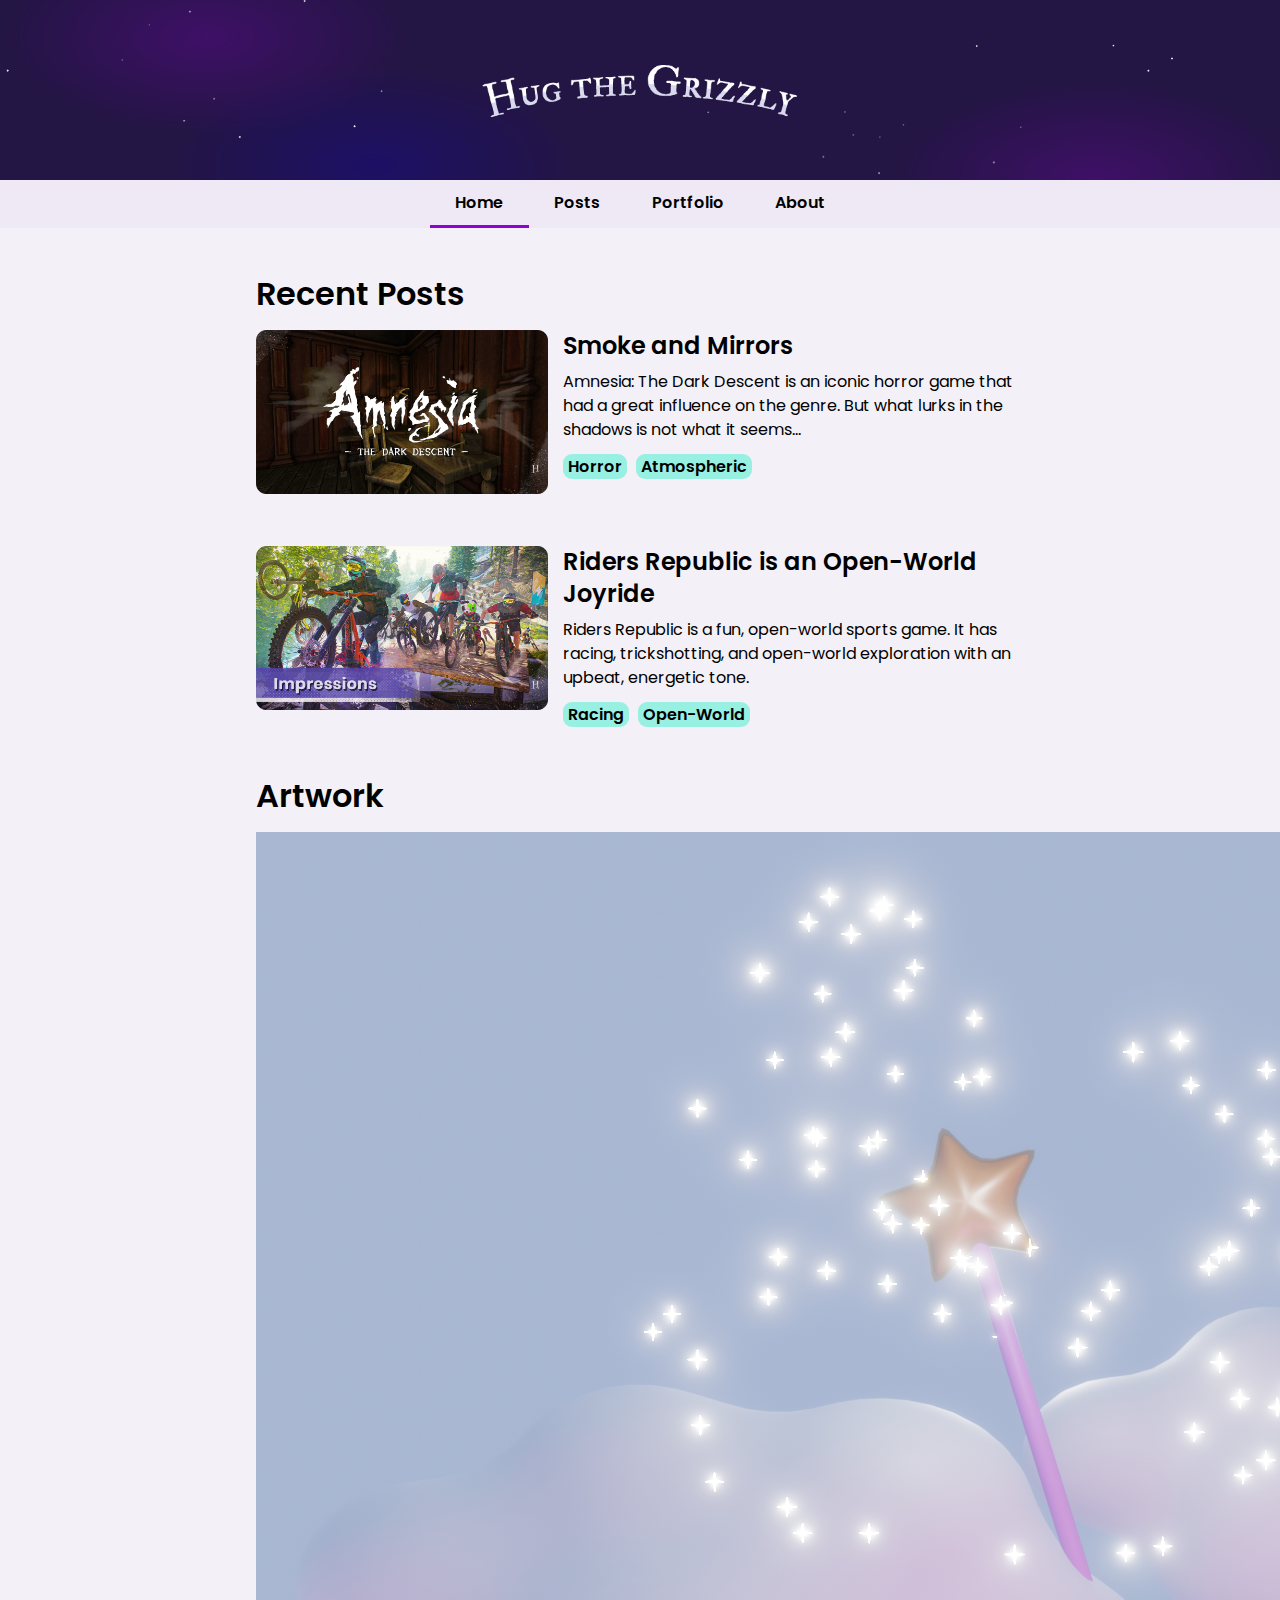
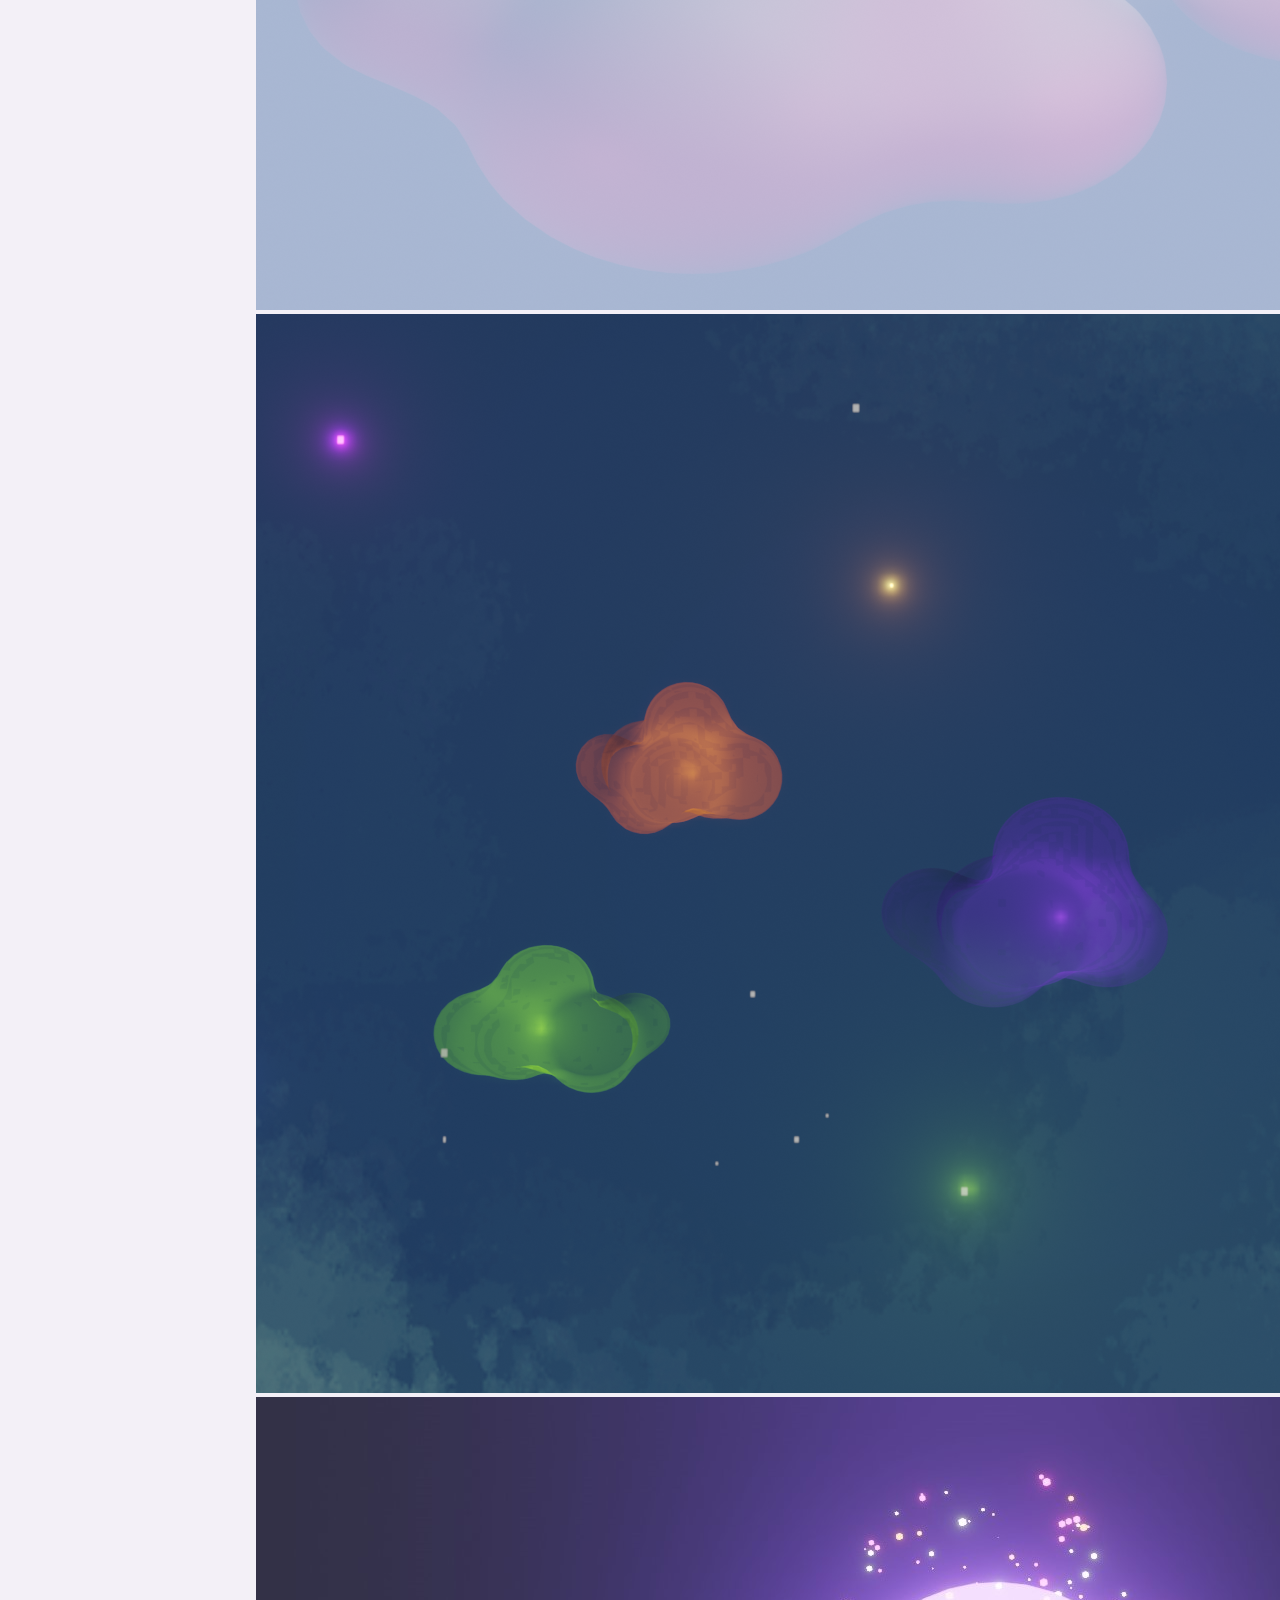
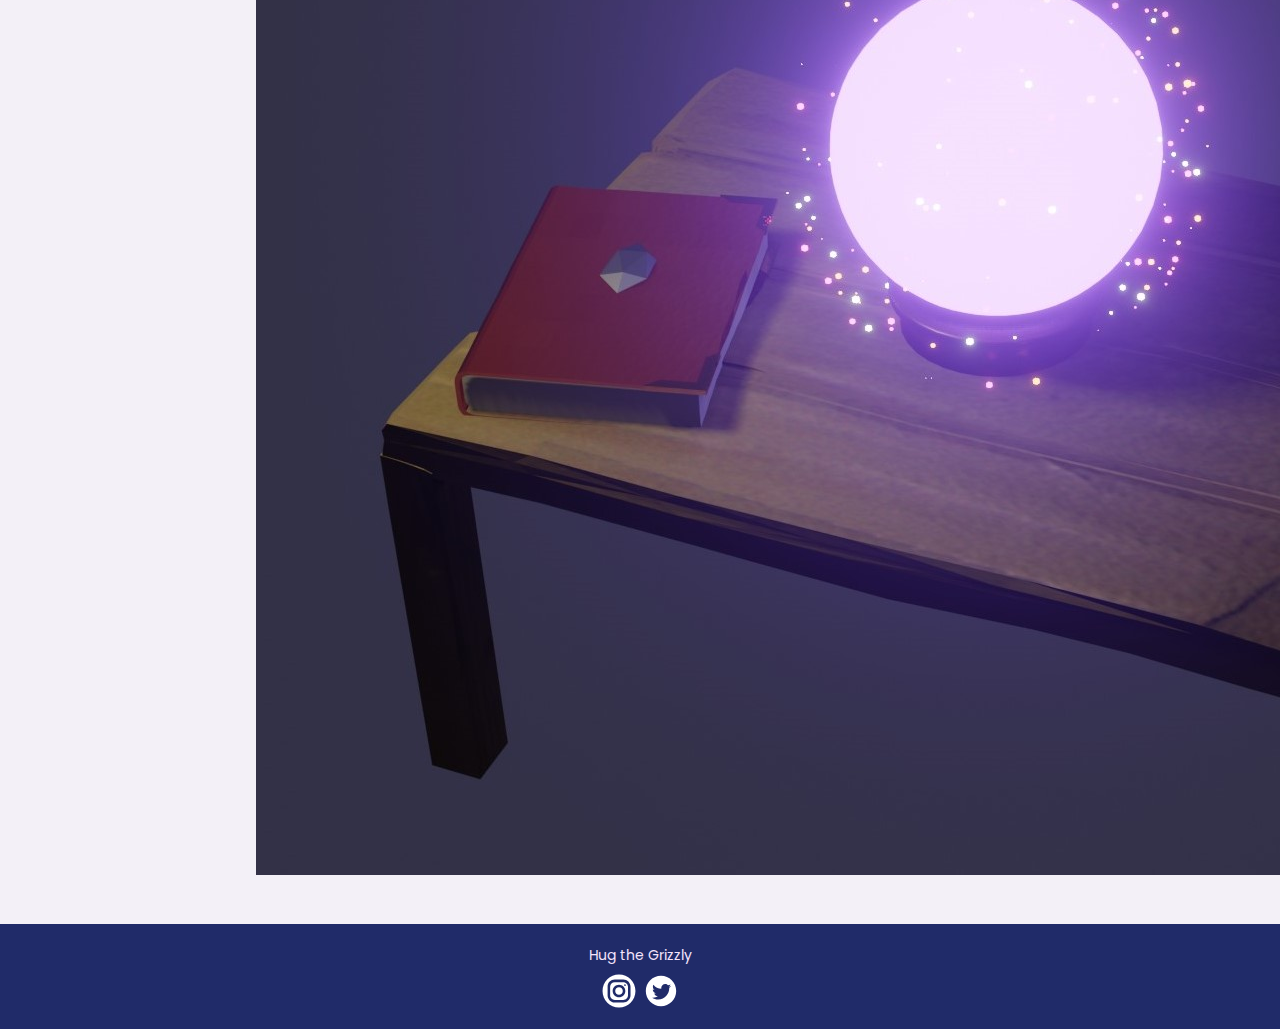
<file: index.html>
<!DOCTYPE HTML>

<html>
    <head>
        <meta charset="utf-8" />
        <meta name="viewport" content="width=device-width, initial-scale=1.0">
        <link link rel="stylesheet" href="style.css">
        <link rel="icon" href="assets/images/site-icon.png">
        <title>Hug the Grizzly</title>
    </head>
    
    <body>
        <div class="banner"></div>
        <header>
            <nav class="main-nav">
                <ul>
                    <li class="nav-current"><a href="index.html">Home</a></li>
                    <li><a href="posts.html">Posts</a></li>
                    <li><a href="art.html">Portfolio</a></li>
                    <li><a href="about.html">About</a></li>
                </ul>
            </nav>
        </header>

        <div class="container">
            <h1 class="title">Recent Posts</h1>
            <article class="featured-post">
                <a href="#" class="thumbnail"><img src="assets/images/2-thumbnail.png" /></a>
                <div class="post-info">
                    <div class="post-desc">
                        <h2><a href="#">Smoke and Mirrors</a></h2>
                        <p>Amnesia: The Dark Descent is an iconic horror game that had a great influence on the genre. But what lurks in the shadows is not what it seems...</p>
                    </div>
                    <ul class="post-tags">
                        <li>Horror</li>
                        <li>Atmospheric</li>
                    </ul>
                </div>
            </article>

            <article class="featured-post">
                <a href="#" class="thumbnail"><img src="assets/images/1-thumbnail.png" /></a>
                <div class="post-info">
                    <div class="post-desc">
                        <h2><a href="#">Riders Republic is an Open-World Joyride</a></h2>
                        <p>Riders Republic is a fun, open-world sports game. It has racing, trickshotting, and open-world exploration with an upbeat, energetic tone.</p>
                    </div>
                    <ul class="post-tags">
                        <li>Racing</li>
                        <li>Open-World</li>
                    </ul>
                </div>
            </article>

            <h1 class="title">Artwork</h1>
            <article class="featured-gallery">
                <div class="featured-artwork"><img src="assets/images/img3.png" /></div>
                <div class="featured-artwork"><img src="assets/images/img2.png" /></div>
                <div class="featured-artwork"><img src="assets/images/img1.jpg" /></div>
            </article>

        </div>

        <footer>
            <p>Hug the Grizzly</p>
            <a href="https://www.instagram.com/HugtheGrizzlyArt"><img src="assets/images/icons8-instagram.svg" width="38" height="38" /></a>
            <a href="https://www.twitter.com/HugGrizzlyDev"><img src="assets/images/icons8-twitter.svg" width="38" height="38" /></a>
        </footer>
    </body>
</html>
</file>
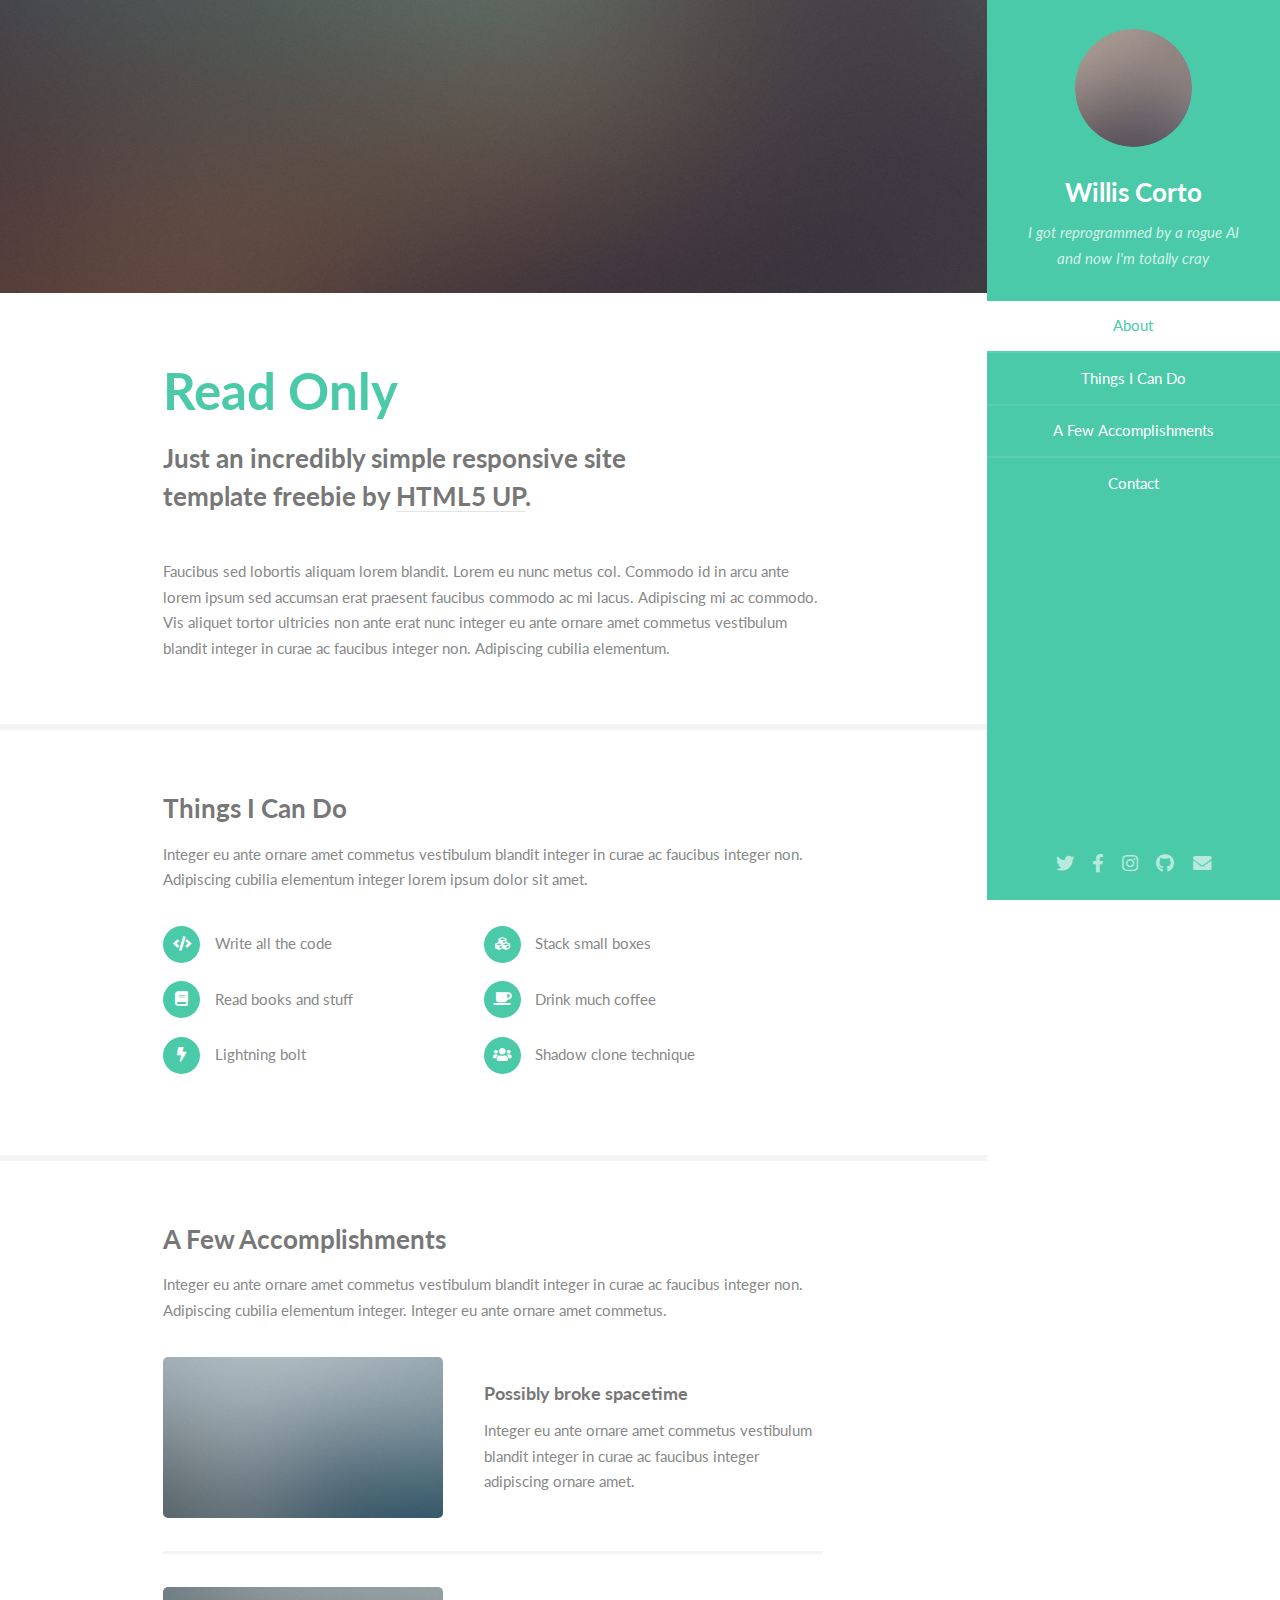
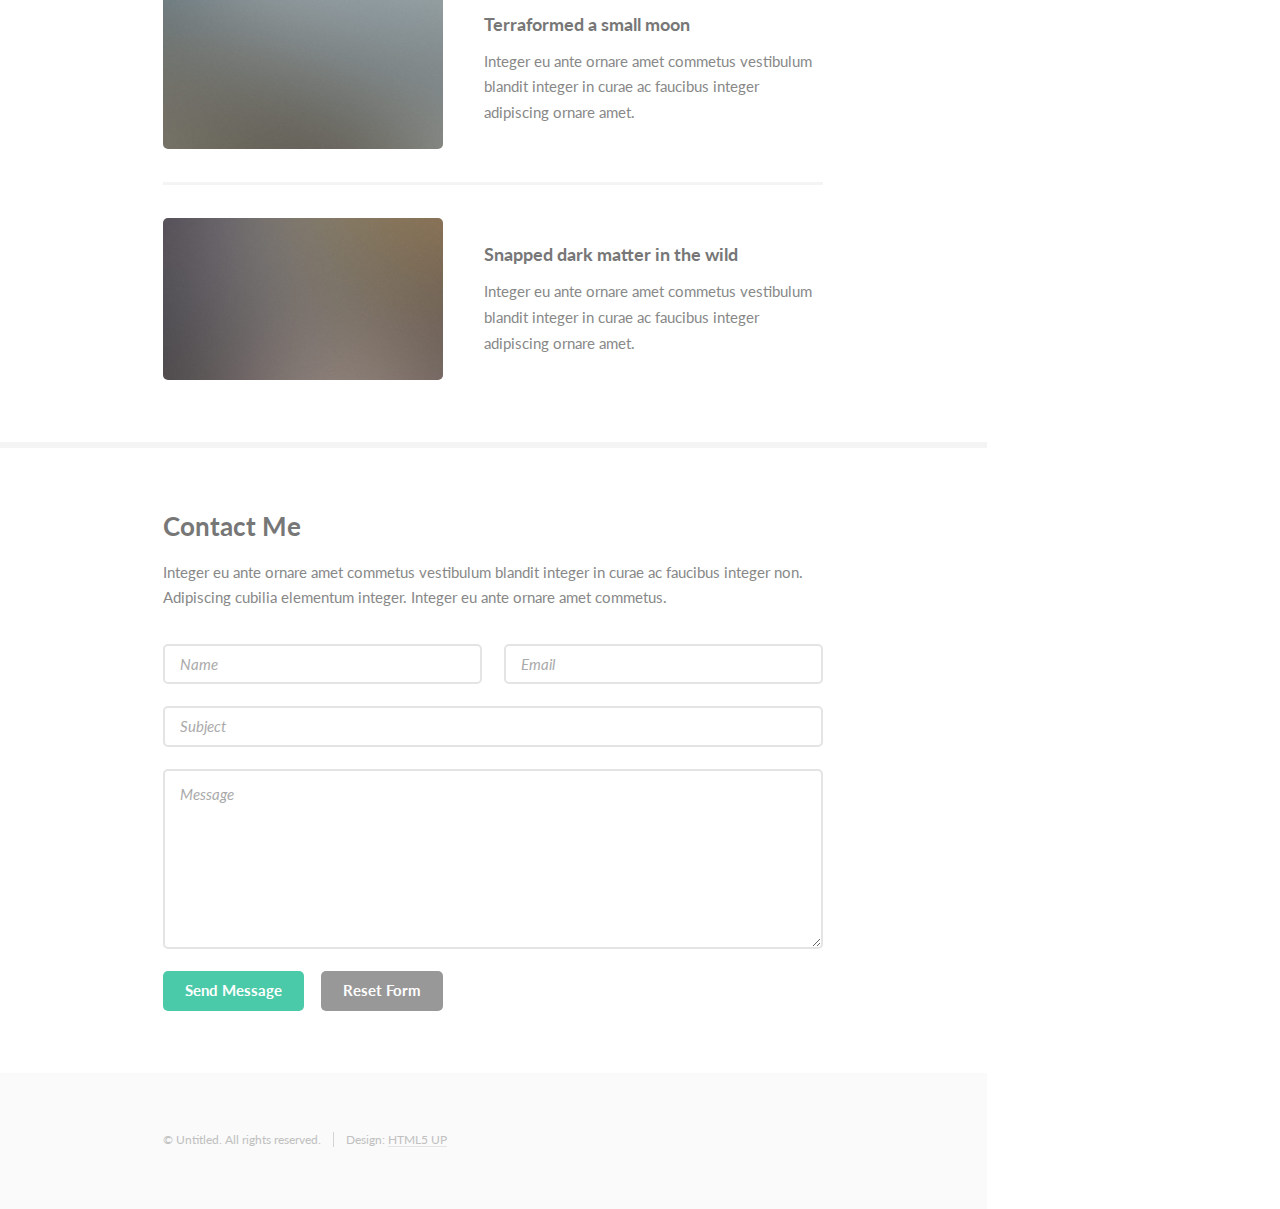
<file: html5up-read-only/index.html>
<!DOCTYPE HTML>
<!--
	Read Only by HTML5 UP
	html5up.net | @ajlkn
	Free for personal and commercial use under the CCA 3.0 license (html5up.net/license)
-->
<html>
	<head>
		<title>Read Only by HTML5 UP</title>
		<meta charset="utf-8" />
		<meta name="viewport" content="width=device-width, initial-scale=1, user-scalable=no" />
		<link rel="stylesheet" href="assets/css/main.css" />
	</head>
	<body class="is-preload">

		<!-- Header -->
			<section id="header">
				<header>
					<span class="image avatar"><img src="images/avatar.jpg" alt="" /></span>
					<h1 id="logo"><a href="#">Willis Corto</a></h1>
					<p>I got reprogrammed by a rogue AI<br />
					and now I'm totally cray</p>
				</header>
				<nav id="nav">
					<ul>
						<li><a href="#one" class="active">About</a></li>
						<li><a href="#two">Things I Can Do</a></li>
						<li><a href="#three">A Few Accomplishments</a></li>
						<li><a href="#four">Contact</a></li>
					</ul>
				</nav>
				<footer>
					<ul class="icons">
						<li><a href="#" class="icon brands fa-twitter"><span class="label">Twitter</span></a></li>
						<li><a href="#" class="icon brands fa-facebook-f"><span class="label">Facebook</span></a></li>
						<li><a href="#" class="icon brands fa-instagram"><span class="label">Instagram</span></a></li>
						<li><a href="#" class="icon brands fa-github"><span class="label">Github</span></a></li>
						<li><a href="#" class="icon solid fa-envelope"><span class="label">Email</span></a></li>
					</ul>
				</footer>
			</section>

		<!-- Wrapper -->
			<div id="wrapper">

				<!-- Main -->
					<div id="main">

						<!-- One -->
							<section id="one">
								<div class="image main" data-position="center">
									<img src="images/banner.jpg" alt="" />
								</div>
								<div class="container">
									<header class="major">
										<h2>Read Only</h2>
										<p>Just an incredibly simple responsive site<br />
										template freebie by <a href="http://html5up.net">HTML5 UP</a>.</p>
									</header>
									<p>Faucibus sed lobortis aliquam lorem blandit. Lorem eu nunc metus col. Commodo id in arcu ante lorem ipsum sed accumsan erat praesent faucibus commodo ac mi lacus. Adipiscing mi ac commodo. Vis aliquet tortor ultricies non ante erat nunc integer eu ante ornare amet commetus vestibulum blandit integer in curae ac faucibus integer non. Adipiscing cubilia elementum.</p>
								</div>
							</section>

						<!-- Two -->
							<section id="two">
								<div class="container">
									<h3>Things I Can Do</h3>
									<p>Integer eu ante ornare amet commetus vestibulum blandit integer in curae ac faucibus integer non. Adipiscing cubilia elementum integer lorem ipsum dolor sit amet.</p>
									<ul class="feature-icons">
										<li class="icon solid fa-code">Write all the code</li>
										<li class="icon solid fa-cubes">Stack small boxes</li>
										<li class="icon solid fa-book">Read books and stuff</li>
										<li class="icon solid fa-coffee">Drink much coffee</li>
										<li class="icon solid fa-bolt">Lightning bolt</li>
										<li class="icon solid fa-users">Shadow clone technique</li>
									</ul>
								</div>
							</section>

						<!-- Three -->
							<section id="three">
								<div class="container">
									<h3>A Few Accomplishments</h3>
									<p>Integer eu ante ornare amet commetus vestibulum blandit integer in curae ac faucibus integer non. Adipiscing cubilia elementum integer. Integer eu ante ornare amet commetus.</p>
									<div class="features">
										<article>
											<a href="#" class="image"><img src="images/pic01.jpg" alt="" /></a>
											<div class="inner">
												<h4>Possibly broke spacetime</h4>
												<p>Integer eu ante ornare amet commetus vestibulum blandit integer in curae ac faucibus integer adipiscing ornare amet.</p>
											</div>
										</article>
										<article>
											<a href="#" class="image"><img src="images/pic02.jpg" alt="" /></a>
											<div class="inner">
												<h4>Terraformed a small moon</h4>
												<p>Integer eu ante ornare amet commetus vestibulum blandit integer in curae ac faucibus integer adipiscing ornare amet.</p>
											</div>
										</article>
										<article>
											<a href="#" class="image"><img src="images/pic03.jpg" alt="" /></a>
											<div class="inner">
												<h4>Snapped dark matter in the wild</h4>
												<p>Integer eu ante ornare amet commetus vestibulum blandit integer in curae ac faucibus integer adipiscing ornare amet.</p>
											</div>
										</article>
									</div>
								</div>
							</section>

						<!-- Four -->
							<section id="four">
								<div class="container">
									<h3>Contact Me</h3>
									<p>Integer eu ante ornare amet commetus vestibulum blandit integer in curae ac faucibus integer non. Adipiscing cubilia elementum integer. Integer eu ante ornare amet commetus.</p>
									<form method="post" action="#">
										<div class="row gtr-uniform">
											<div class="col-6 col-12-xsmall"><input type="text" name="name" id="name" placeholder="Name" /></div>
											<div class="col-6 col-12-xsmall"><input type="email" name="email" id="email" placeholder="Email" /></div>
											<div class="col-12"><input type="text" name="subject" id="subject" placeholder="Subject" /></div>
											<div class="col-12"><textarea name="message" id="message" placeholder="Message" rows="6"></textarea></div>
											<div class="col-12">
												<ul class="actions">
													<li><input type="submit" class="primary" value="Send Message" /></li>
													<li><input type="reset" value="Reset Form" /></li>
												</ul>
											</div>
										</div>
									</form>
								</div>
							</section>

						<!-- Five -->
						<!--
							<section id="five">
								<div class="container">
									<h3>Elements</h3>

									<section>
										<h4>Text</h4>
										<p>This is <b>bold</b> and this is <strong>strong</strong>. This is <i>italic</i> and this is <em>emphasized</em>.
										This is <sup>superscript</sup> text and this is <sub>subscript</sub> text.
										This is <u>underlined</u> and this is code: <code>for (;;) { ... }</code>. Finally, <a href="#">this is a link</a>.</p>
										<hr />
										<header>
											<h4>Heading with a Subtitle</h4>
											<p>Lorem ipsum dolor sit amet nullam id egestas urna aliquam</p>
										</header>
										<p>Nunc lacinia ante nunc ac lobortis. Interdum adipiscing gravida odio porttitor sem non mi integer non faucibus ornare mi ut ante amet placerat aliquet. Volutpat eu sed ante lacinia sapien lorem accumsan varius montes viverra nibh in adipiscing blandit tempus accumsan.</p>
										<header>
											<h5>Heading with a Subtitle</h5>
											<p>Lorem ipsum dolor sit amet nullam id egestas urna aliquam</p>
										</header>
										<p>Nunc lacinia ante nunc ac lobortis. Interdum adipiscing gravida odio porttitor sem non mi integer non faucibus ornare mi ut ante amet placerat aliquet. Volutpat eu sed ante lacinia sapien lorem accumsan varius montes viverra nibh in adipiscing blandit tempus accumsan.</p>
										<hr />
										<h2>Heading Level 2</h2>
										<h3>Heading Level 3</h3>
										<h4>Heading Level 4</h4>
										<h5>Heading Level 5</h5>
										<h6>Heading Level 6</h6>
										<hr />
										<h5>Blockquote</h5>
										<blockquote>Fringilla nisl. Donec accumsan interdum nisi, quis tincidunt felis sagittis eget tempus euismod. Vestibulum ante ipsum primis in faucibus vestibulum. Blandit adipiscing eu felis iaculis volutpat ac adipiscing accumsan faucibus. Vestibulum ante ipsum primis in faucibus lorem ipsum dolor sit amet nullam adipiscing eu felis.</blockquote>
										<h5>Preformatted</h5>
										<pre><code>i = 0;

while (!deck.isInOrder()) {
    print 'Iteration ' + i;
    deck.shuffle();
    i++;
}

print 'It took ' + i + ' iterations to sort the deck.';</code></pre>
									</section>

									<section>
										<h4>Lists</h4>
										<div class="row">
											<div class="col-6 col-12-xsmall">
												<h5>Unordered</h5>
												<ul>
													<li>Dolor pulvinar etiam magna etiam.</li>
													<li>Sagittis adipiscing lorem eleifend.</li>
													<li>Felis enim feugiat dolore viverra.</li>
												</ul>
												<h5>Alternate</h5>
												<ul class="alt">
													<li>Dolor pulvinar etiam magna etiam.</li>
													<li>Sagittis adipiscing lorem eleifend.</li>
													<li>Felis enim feugiat dolore viverra.</li>
												</ul>
											</div>
											<div class="col-6 col-12-xsmall">
												<h5>Ordered</h5>
												<ol>
													<li>Dolor pulvinar etiam magna etiam.</li>
													<li>Etiam vel felis at lorem sed viverra.</li>
													<li>Felis enim feugiat dolore viverra.</li>
													<li>Dolor pulvinar etiam magna etiam.</li>
													<li>Etiam vel felis at lorem sed viverra.</li>
													<li>Felis enim feugiat dolore viverra.</li>
												</ol>
												<h5>Icons</h5>
												<ul class="icons">
													<li><a href="#" class="icon brands fa-twitter"><span class="label">Twitter</span></a></li>
													<li><a href="#" class="icon brands fa-facebook-f"><span class="label">Facebook</span></a></li>
													<li><a href="#" class="icon brands fa-instagram"><span class="label">Instagram</span></a></li>
													<li><a href="#" class="icon brands fa-github"><span class="label">Github</span></a></li>
													<li><a href="#" class="icon brands fa-dribbble"><span class="label">Dribbble</span></a></li>
													<li><a href="#" class="icon brands fa-tumblr"><span class="label">Tumblr</span></a></li>
												</ul>
											</div>
										</div>
										<h5>Actions</h5>
										<ul class="actions">
											<li><a href="#" class="button primary">Default</a></li>
											<li><a href="#" class="button">Default</a></li>
											<li><a href="#" class="button alt">Default</a></li>
										</ul>
										<ul class="actions small">
											<li><a href="#" class="button primary small">Small</a></li>
											<li><a href="#" class="button small">Small</a></li>
											<li><a href="#" class="button alt small">Small</a></li>
										</ul>
										<div class="row">
											<div class="col-3 col-6-medium col-12-xsmall">
												<ul class="actions stacked">
													<li><a href="#" class="button primary">Default</a></li>
													<li><a href="#" class="button">Default</a></li>
													<li><a href="#" class="button alt">Default</a></li>
												</ul>
											</div>
											<div class="col-3 col-6 col-12-xsmall">
												<ul class="actions stacked">
													<li><a href="#" class="button primary small">Small</a></li>
													<li><a href="#" class="button small">Small</a></li>
													<li><a href="#" class="button alt small">Small</a></li>
												</ul>
											</div>
											<div class="col-3 col-6-medium col-12-xsmall">
												<ul class="actions stacked">
													<li><a href="#" class="button primary fit">Default</a></li>
													<li><a href="#" class="button fit">Default</a></li>
													<li><a href="#" class="button alt fit">Default</a></li>
												</ul>
											</div>
											<div class="col-3 col-6-medium col-12-xsmall">
												<ul class="actions stacked">
													<li><a href="#" class="button primary small fit">Small</a></li>
													<li><a href="#" class="button small fit">Small</a></li>
													<li><a href="#" class="button alt small fit">Small</a></li>
												</ul>
											</div>
										</div>
									</section>

									<section>
										<h4>Table</h4>
										<h5>Default</h5>
										<div class="table-wrapper">
											<table>
												<thead>
													<tr>
														<th>Name</th>
														<th>Description</th>
														<th>Price</th>
													</tr>
												</thead>
												<tbody>
													<tr>
														<td>Item One</td>
														<td>Ante turpis integer aliquet porttitor.</td>
														<td>29.99</td>
													</tr>
													<tr>
														<td>Item Two</td>
														<td>Vis ac commodo adipiscing arcu aliquet.</td>
														<td>19.99</td>
													</tr>
													<tr>
														<td>Item Three</td>
														<td> Morbi faucibus arcu accumsan lorem.</td>
														<td>29.99</td>
													</tr>
													<tr>
														<td>Item Four</td>
														<td>Vitae integer tempus condimentum.</td>
														<td>19.99</td>
													</tr>
													<tr>
														<td>Item Five</td>
														<td>Ante turpis integer aliquet porttitor.</td>
														<td>29.99</td>
													</tr>
												</tbody>
												<tfoot>
													<tr>
														<td colspan="2"></td>
														<td>100.00</td>
													</tr>
												</tfoot>
											</table>
										</div>

										<h5>Alternate</h5>
										<div class="table-wrapper">
											<table class="alt">
												<thead>
													<tr>
														<th>Name</th>
														<th>Description</th>
														<th>Price</th>
													</tr>
												</thead>
												<tbody>
													<tr>
														<td>Item One</td>
														<td>Ante turpis integer aliquet porttitor.</td>
														<td>29.99</td>
													</tr>
													<tr>
														<td>Item Two</td>
														<td>Vis ac commodo adipiscing arcu aliquet.</td>
														<td>19.99</td>
													</tr>
													<tr>
														<td>Item Three</td>
														<td> Morbi faucibus arcu accumsan lorem.</td>
														<td>29.99</td>
													</tr>
													<tr>
														<td>Item Four</td>
														<td>Vitae integer tempus condimentum.</td>
														<td>19.99</td>
													</tr>
													<tr>
														<td>Item Five</td>
														<td>Ante turpis integer aliquet porttitor.</td>
														<td>29.99</td>
													</tr>
												</tbody>
												<tfoot>
													<tr>
														<td colspan="2"></td>
														<td>100.00</td>
													</tr>
												</tfoot>
											</table>
										</div>
									</section>

									<section>
										<h4>Buttons</h4>
										<ul class="actions">
											<li><a href="#" class="button primary">Primary</a></li>
											<li><a href="#" class="button">Default</a></li>
											<li><a href="#" class="button alt">Alternate</a></li>
										</ul>
										<ul class="actions">
											<li><a href="#" class="button primary large">Large</a></li>
											<li><a href="#" class="button">Default</a></li>
											<li><a href="#" class="button alt small">Small</a></li>
										</ul>
										<ul class="actions fit">
											<li><a href="#" class="button primary fit">Fit</a></li>
											<li><a href="#" class="button fit">Fit</a></li>
											<li><a href="#" class="button alt fit">Fit</a></li>
										</ul>
										<ul class="actions fit small">
											<li><a href="#" class="button primary fit small">Fit + Small</a></li>
											<li><a href="#" class="button fit small">Fit + Small</a></li>
											<li><a href="#" class="button alt fit small">Fit + Small</a></li>
										</ul>
										<ul class="actions">
											<li><a href="#" class="button primary icon solid fa-download">Icon</a></li>
											<li><a href="#" class="button icon solid fa-download">Icon</a></li>
											<li><a href="#" class="button alt icon solid fa-check">Icon</a></li>
										</ul>
										<ul class="actions">
											<li><span class="button primary disabled">Primary</span></li>
											<li><span class="button disabled">Default</span></li>
											<li><span class="button alt disabled">Alternate</span></li>
										</ul>
									</section>

									<section>
										<h4>Form</h4>
										<form method="post" action="#">
											<div class="row gtr-uniform">
												<div class="col-6 col-12-xsmall">
													<input type="text" name="demo-name" id="demo-name" value="" placeholder="Name" />
												</div>
												<div class="col-6 col-12-xsmall">
													<input type="email" name="demo-email" id="demo-email" value="" placeholder="Email" />
												</div>
												<div class="col-12">
													<select name="demo-category" id="demo-category">
														<option value="">- Category -</option>
														<option value="1">Manufacturing</option>
														<option value="1">Shipping</option>
														<option value="1">Administration</option>
														<option value="1">Human Resources</option>
													</select>
												</div>
												<div class="col-4 col-12-medium">
													<input type="radio" id="demo-priority-low" name="demo-priority" checked>
													<label for="demo-priority-low">Low Priority</label>
												</div>
												<div class="col-4 col-12-medium">
													<input type="radio" id="demo-priority-normal" name="demo-priority">
													<label for="demo-priority-normal">Normal Priority</label>
												</div>
												<div class="col-4 col-12-medium">
													<input type="radio" id="demo-priority-high" name="demo-priority">
													<label for="demo-priority-high">High Priority</label>
												</div>
												<div class="col-6 col-12-medium">
													<input type="checkbox" id="demo-copy" name="demo-copy">
													<label for="demo-copy">Email me a copy of this message</label>
												</div>
												<div class="col-6 col-12-medium">
													<input type="checkbox" id="demo-human" name="demo-human" checked>
													<label for="demo-human">I am a human and not a robot</label>
												</div>
												<div class="col-12">
													<textarea name="demo-message" id="demo-message" placeholder="Enter your message" rows="6"></textarea>
												</div>
												<div class="col-12">
													<ul class="actions">
														<li><input type="submit" value="Send Message" /></li>
														<li><input type="reset" value="Reset" class="alt" /></li>
													</ul>
												</div>
											</div>
										</form>
									</section>

									<section>
										<h4>Image</h4>
										<h5>Fit</h5>
										<span class="image fit"><img src="images/banner.jpg" alt="" /></span>
										<div class="box alt">
											<div class="row gtr-50 gtr-uniform">
												<div class="col-4"><span class="image fit"><img src="images/pic01.jpg" alt="" /></span></div>
												<div class="col-4"><span class="image fit"><img src="images/pic02.jpg" alt="" /></span></div>
												<div class="col-4"><span class="image fit"><img src="images/pic03.jpg" alt="" /></span></div>
												<div class="col-4"><span class="image fit"><img src="images/pic02.jpg" alt="" /></span></div>
												<div class="col-4"><span class="image fit"><img src="images/pic03.jpg" alt="" /></span></div>
												<div class="col-4"><span class="image fit"><img src="images/pic01.jpg" alt="" /></span></div>
												<div class="col-4"><span class="image fit"><img src="images/pic03.jpg" alt="" /></span></div>
												<div class="col-4"><span class="image fit"><img src="images/pic01.jpg" alt="" /></span></div>
												<div class="col-4"><span class="image fit"><img src="images/pic02.jpg" alt="" /></span></div>
											</div>
										</div>
										<h5>Left &amp; Right</h5>
										<p><span class="image left"><img src="images/avatar.jpg" alt="" /></span>Fringilla nisl. Donec accumsan interdum nisi, quis tincidunt felis sagittis eget. tempus euismod. Vestibulum ante ipsum primis in faucibus vestibulum. Blandit adipiscing eu felis iaculis volutpat ac adipiscing accumsan eu faucibus. Integer ac pellentesque praesent tincidunt felis sagittis eget. tempus euismod. Vestibulum ante ipsum primis in faucibus vestibulum. Blandit adipiscing eu felis iaculis volutpat ac adipiscing accumsan eu faucibus. Integer ac pellentesque praesent. Donec accumsan interdum nisi, quis tincidunt felis sagittis eget. tempus euismod. Vestibulum ante ipsum primis in faucibus vestibulum. Blandit adipiscing eu felis iaculis volutpat ac adipiscing accumsan eu faucibus. Integer ac pellentesque praesent tincidunt felis sagittis eget. tempus euismod. Vestibulum ante ipsum primis in faucibus vestibulum. Blandit adipiscing eu felis iaculis volutpat ac adipiscing accumsan eu faucibus. Integer ac pellentesque praesent.</p>
										<p><span class="image right"><img src="images/avatar.jpg" alt="" /></span>Fringilla nisl. Donec accumsan interdum nisi, quis tincidunt felis sagittis eget. tempus euismod. Vestibulum ante ipsum primis in faucibus vestibulum. Blandit adipiscing eu felis iaculis volutpat ac adipiscing accumsan eu faucibus. Integer ac pellentesque praesent tincidunt felis sagittis eget. tempus euismod. Vestibulum ante ipsum primis in faucibus vestibulum. Blandit adipiscing eu felis iaculis volutpat ac adipiscing accumsan eu faucibus. Integer ac pellentesque praesent. Donec accumsan interdum nisi, quis tincidunt felis sagittis eget. tempus euismod. Vestibulum ante ipsum primis in faucibus vestibulum. Blandit adipiscing eu felis iaculis volutpat ac adipiscing accumsan eu faucibus. Integer ac pellentesque praesent tincidunt felis sagittis eget. tempus euismod. Vestibulum ante ipsum primis in faucibus vestibulum. Blandit adipiscing eu felis iaculis volutpat ac adipiscing accumsan eu faucibus. Integer ac pellentesque praesent.</p>
									</section>

								</div>
							</section>
						-->

					</div>

				<!-- Footer -->
					<section id="footer">
						<div class="container">
							<ul class="copyright">
								<li>&copy; Untitled. All rights reserved.</li><li>Design: <a href="http://html5up.net">HTML5 UP</a></li>
							</ul>
						</div>
					</section>

			</div>

		<!-- Scripts -->
			<script src="assets/js/jquery.min.js"></script>
			<script src="assets/js/jquery.scrollex.min.js"></script>
			<script src="assets/js/jquery.scrolly.min.js"></script>
			<script src="assets/js/browser.min.js"></script>
			<script src="assets/js/breakpoints.min.js"></script>
			<script src="assets/js/util.js"></script>
			<script src="assets/js/main.js"></script>

	</body>
</html>
</file>
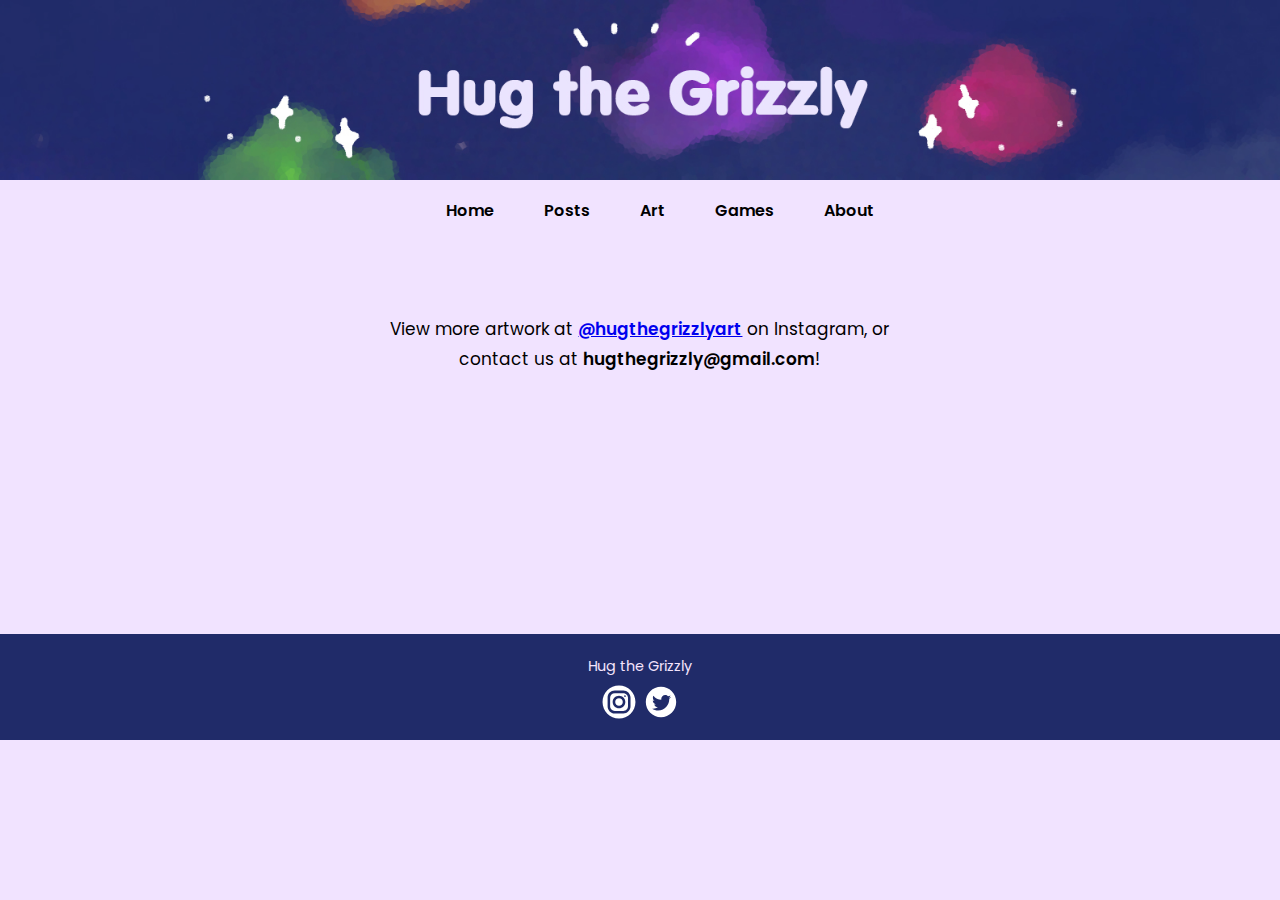
<file: about.html>
<!DOCTYPE HTML>

<html>
    <head>
        <meta name="viewport" content="width=device-width, initial-scale=1">
        <link link rel="stylesheet" href="main.css">
        <title>Hug the Grizzly</title>
    </head>
    
    <body>
        <div class="hero-image"></div>
        <div class="navigation">
            <ul>
                <li><a href="index.html">Home</a></li>
                <li><a href="posts/riders-republic-review.html">Posts</a></li>
                <li><a href="art.html">Art</a></li>
                <li>
                    <a href="index.html">Games</a>
                    <div class="games-dropdown">
                        <ul>
                            <li><a href="index.html">Potions</a></li>
                        </ul>
                    </div>
                <li><a href="about.html">About</a></li>
            </ul>
        </div>

        <br />

        <div class="featured-game">
            <div class="description">
                <p>
                    View more artwork at <a href="https://www.instagram.com/HugtheGrizzlyArt"><b>@hugthegrizzlyart</b></a> on Instagram, or contact us at
                    <b>hugthegrizzly@gmail.com</b>!
                </p>
            </div>
        </div>

        <br />
        <br />
        <br />
        <br />
        <br />
        <br />
        <br />
        <br />
        <br />
        <br />
        <br />
        <br />

        <footer>
            <p style="font-size: 0.9em; margin:auto">Hug the Grizzly</p>
            <a href="https://www.instagram.com/kbleaf"><img src="icons8-instagram.svg" width="38" height="38" /></a>
            <a href="https://www.twitter.com/HugGrizzlyDev"><img src="icons8-twitter.svg" width="38" height="38" /></a>
        </footer>
    </body>
</html>
</file>
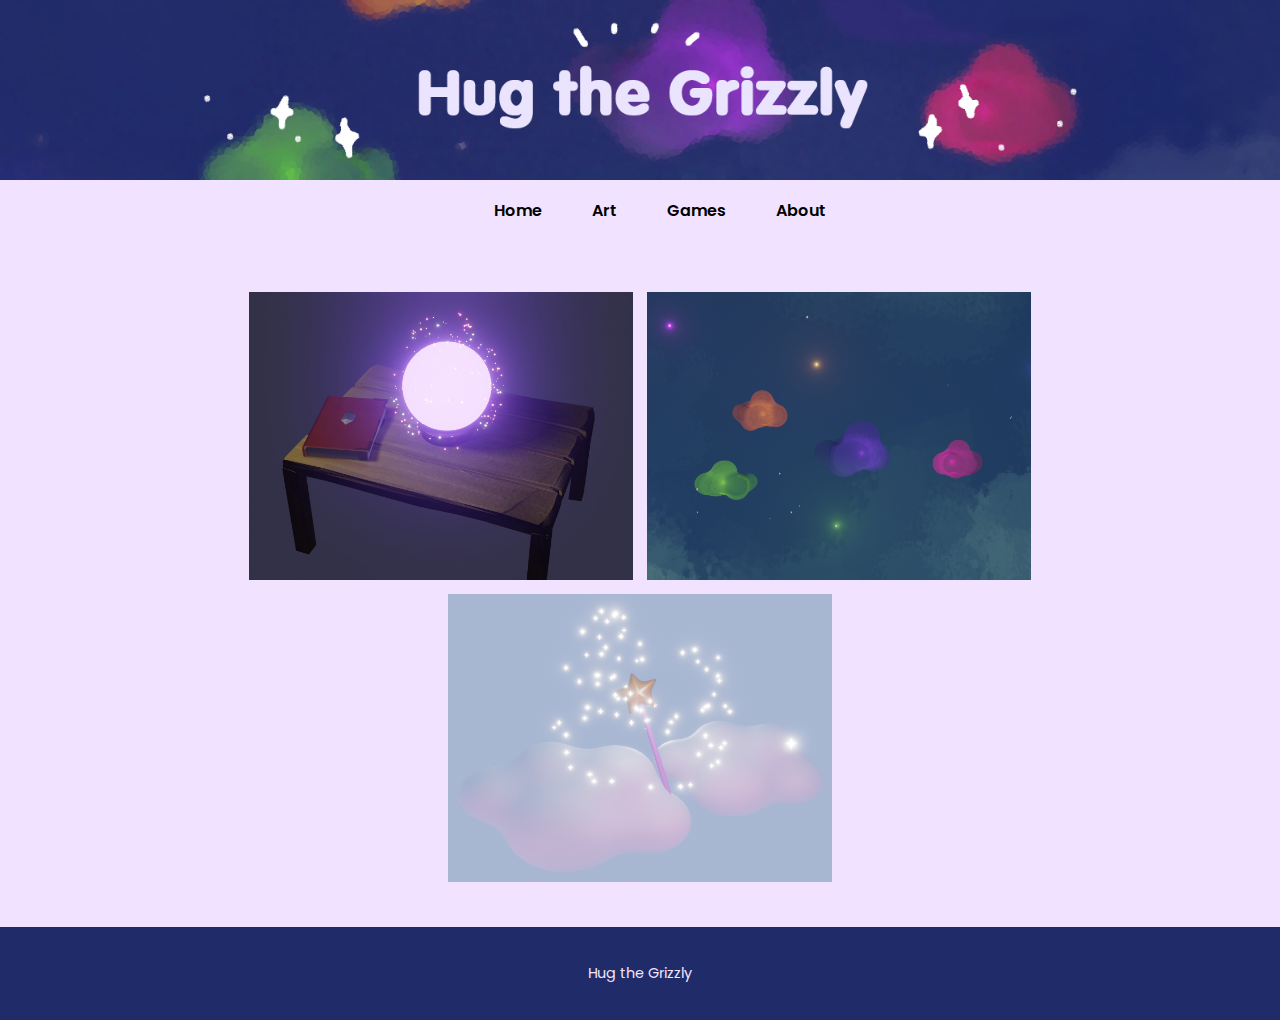
<file: art.html>
<!DOCTYPE HTML>

<html>
    <head>
        <link link rel="stylesheet" href="main.css">
    </head>
    
    <body>
        <div class="hero-image"></div>
        <div class="navigation">
            <ul>
                <li class="nav-item"><a class="nav-link" href="index.html">Home</a></li>
                <li class="nav-item"><a class="nav-link" href="art.html">Art</a></li>
                <li class="nav-item">Games</li>
                <li class="nav-item"><a class="nav-link" href="about.html">About</a></li>
            </ul>
        </div>

        <br />
        <br />

        <div class="gallery">
            <div class="gallery-item">
                <img src="./images/img1.jpg" width="384" height="288">
            </div>
            <div class="gallery-item">
                <img src="./images/img2.png" width="384" height="288">
            </div>
            <div class="gallery-item">
                <img src="./images/img3.png" width="384" height="288">
            </div>
        </div>

        <br />
        <br />

        <footer>
            <p style="font-size: 0.9em">Hug the Grizzly</p>
        </footer>
    </body>
</html>
</file>
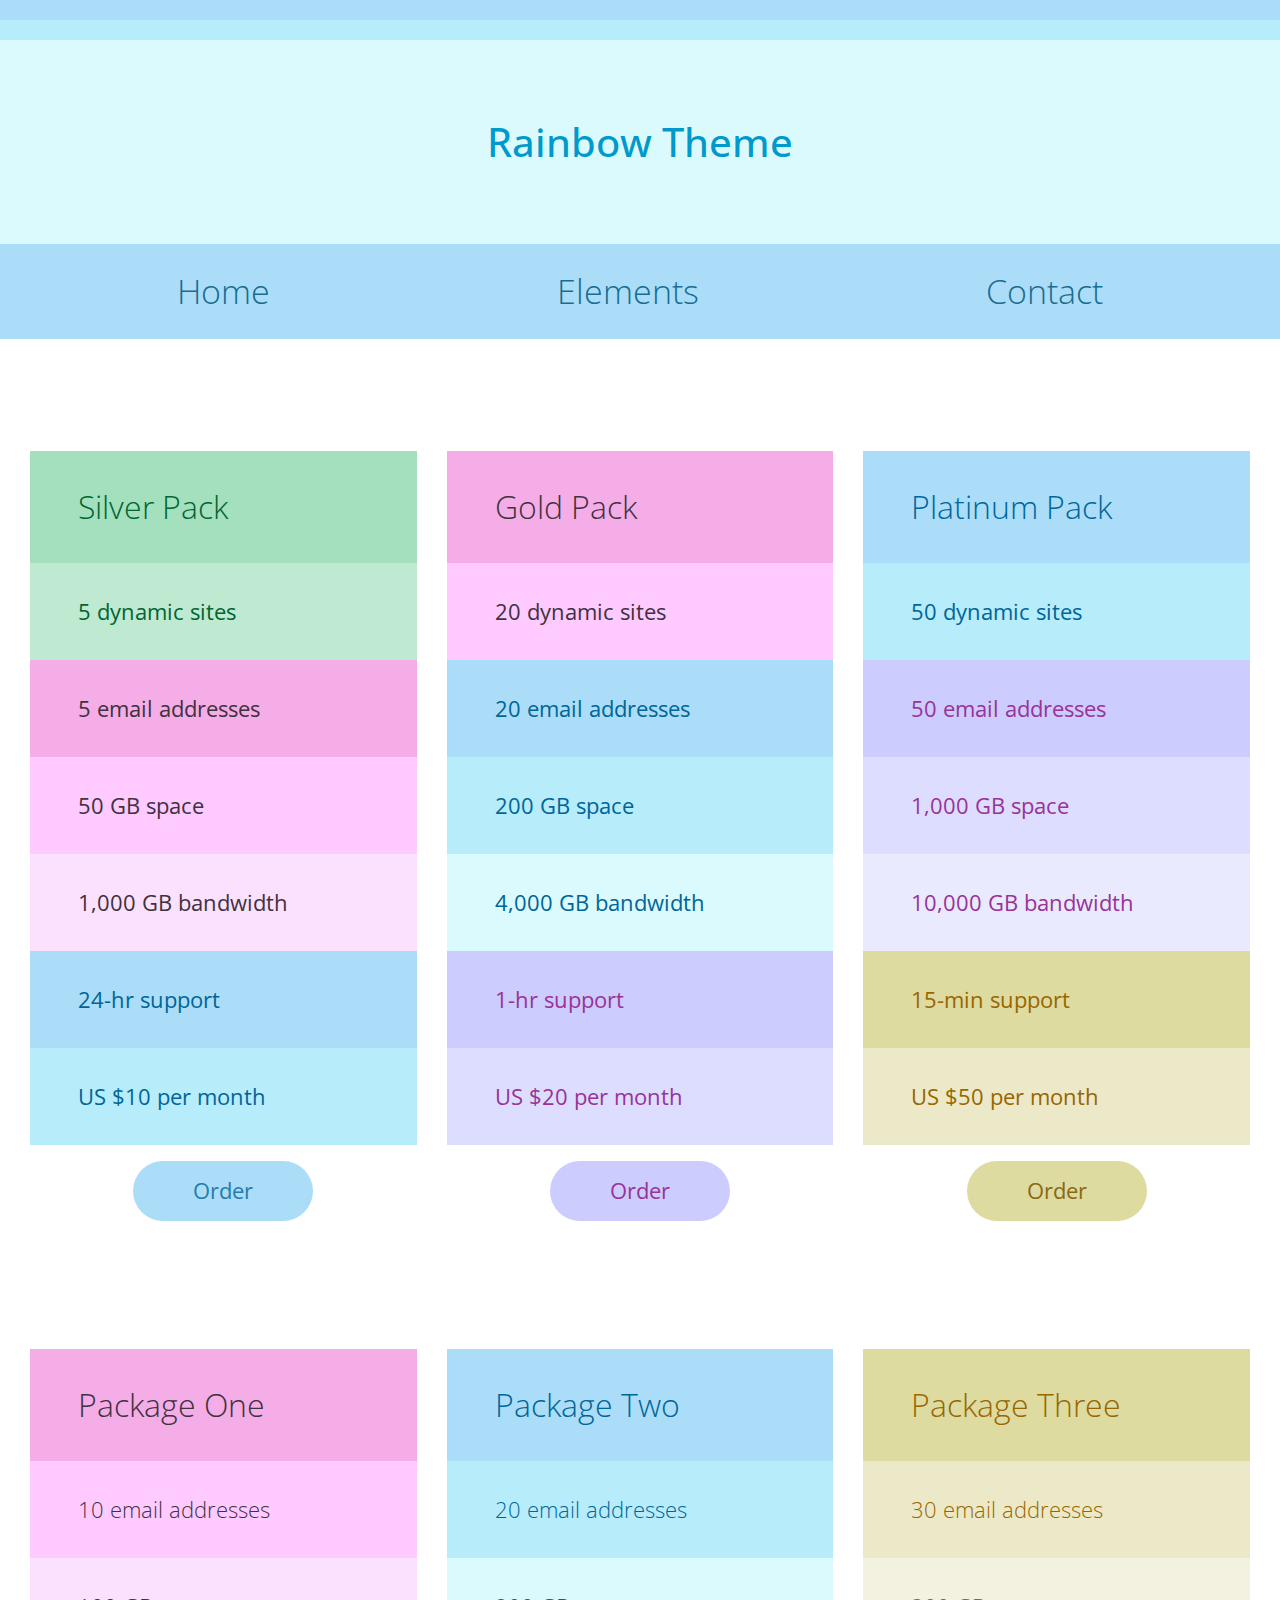
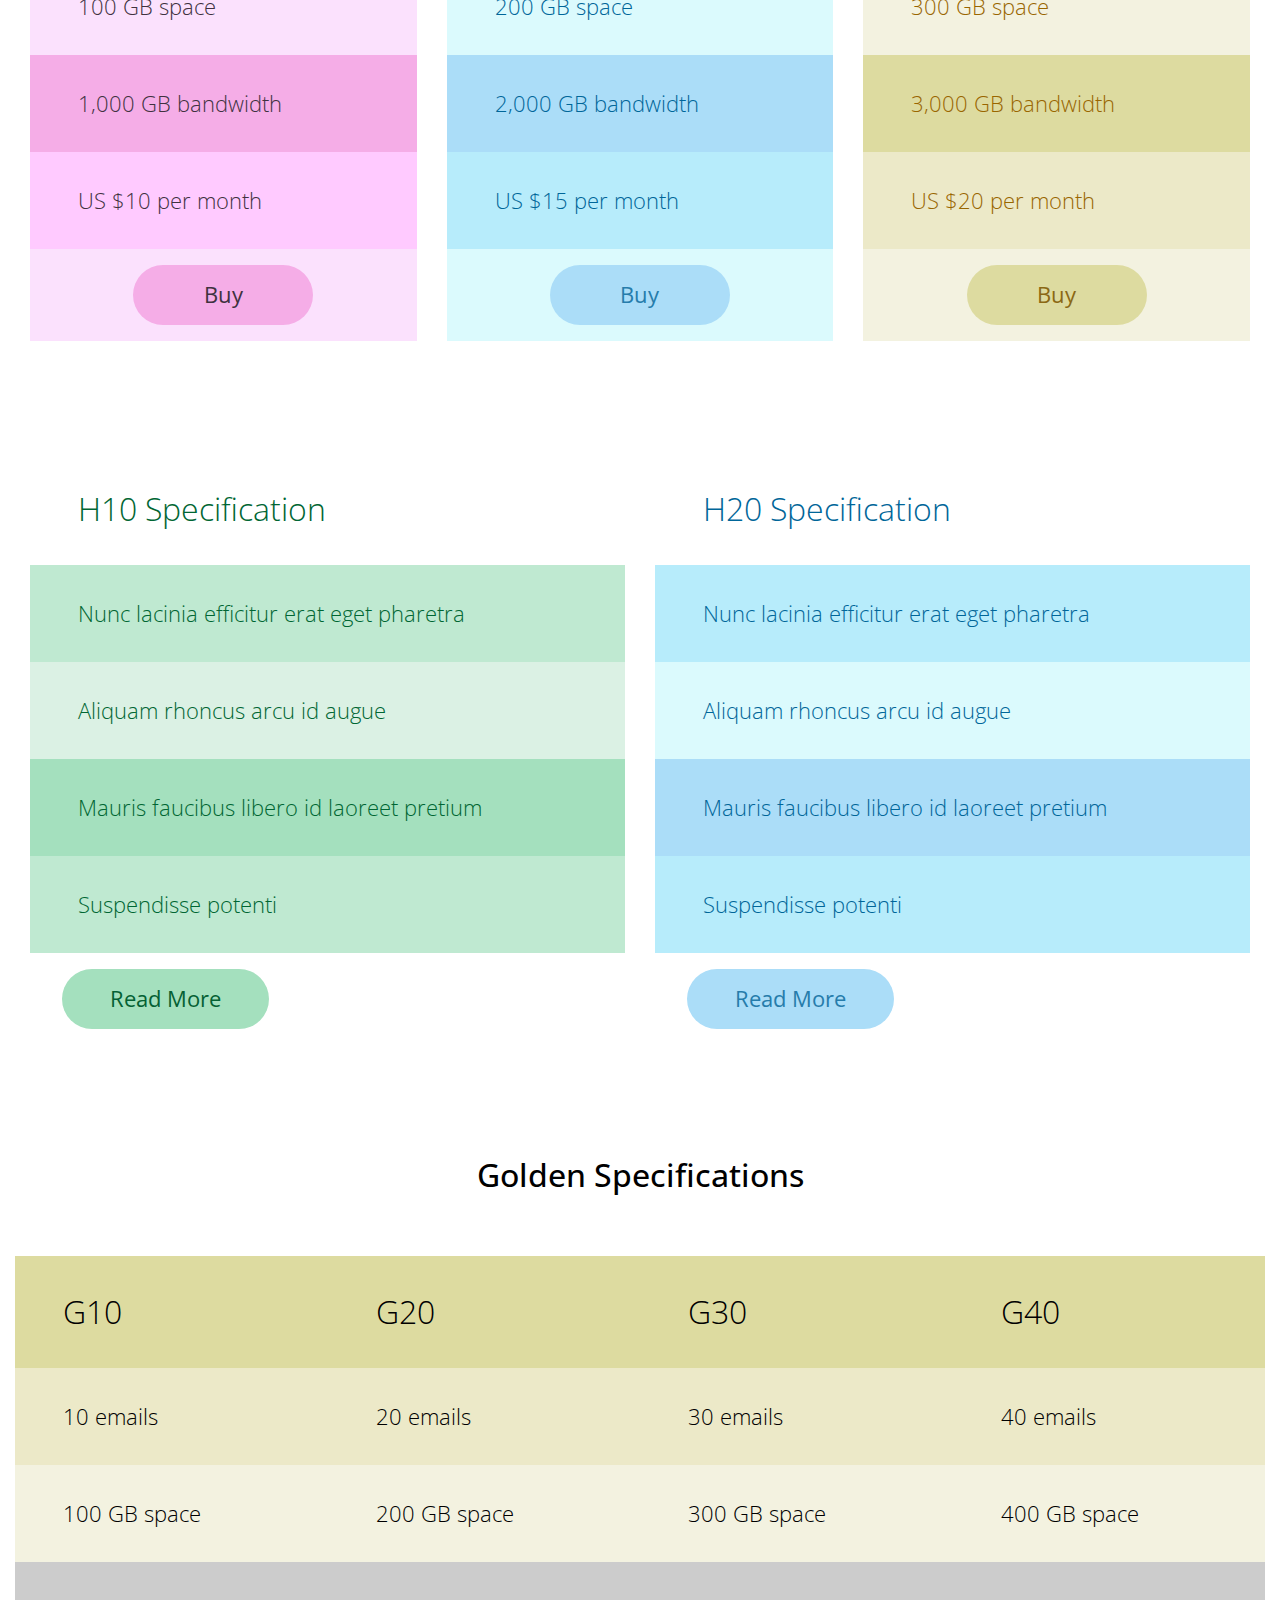
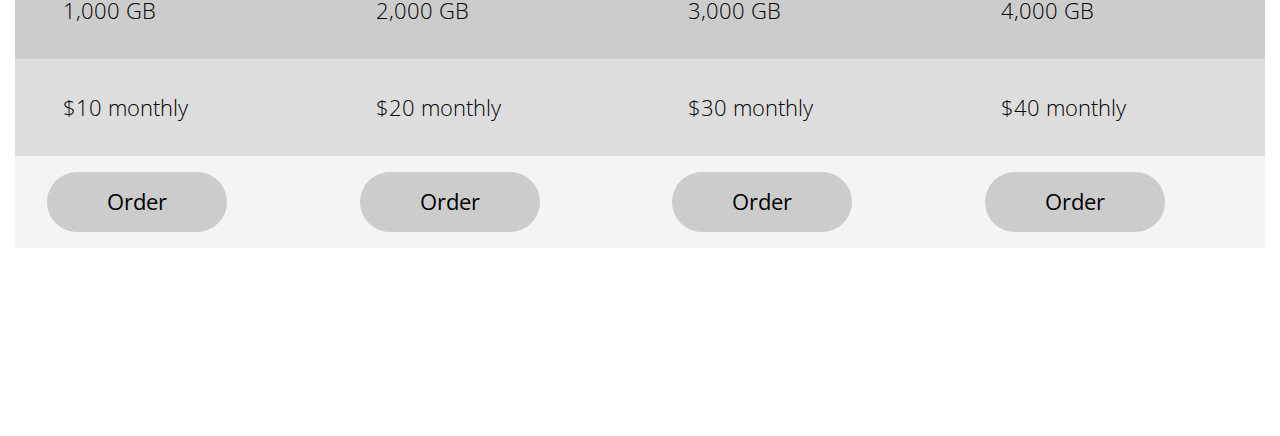
<file: elements.html>
<!DOCTYPE html>
<html>
<head>
    <meta charset="utf-8">
    <meta http-equiv="X-UA-Compatible" content="IE=edge">
    <meta name="viewport" content="width=device-width, initial-scale=1">

    <title>Rainbow Table Elements</title>
<!--
Rainbow Theme
http://www.templatemo.com/tm-485-rainbow
-->
    <!-- load stylesheets -->
    <link rel="stylesheet" href="https://fonts.googleapis.com/css?family=Open+Sans:300,400">  <!-- Google web font "Open Sans" -->
    <link rel="stylesheet" href="font-awesome-4.5.0/css/font-awesome.min.css">                <!-- Font Awesome -->
    <link rel="stylesheet" href="css/bootstrap.min.css">                                      <!-- Bootstrap style -->
    <link rel="stylesheet" href="css/templatemo-style.css">                                   <!-- Templatemo style -->

    <!-- HTML5 shim and Respond.js for IE8 support of HTML5 elements and media queries -->
    <!-- WARNING: Respond.js doesn't work if you view the page via file:// -->
        <!--[if lt IE 9]>
          <script src="https://oss.maxcdn.com/html5shiv/3.7.2/html5shiv.min.js"></script>
          <script src="https://oss.maxcdn.com/respond/1.4.2/respond.min.js"></script>
          <![endif]-->
</head>

    <body id="top">

        <div class="container-fluid">
            
            <div>
                <div class="row tm-color-row tm-bg-blue-1"></div>
                <div class="row tm-color-row tm-bg-blue-2"></div>
                <div class="row tm-header-row tm-bg-blue-3">
                    <div class="col-xs-12 col-sm-12 col-md-12 col-lg-12 col-xl-12 text-xs-center">
                        
                        <h1 class="tm-text-blue-1 tm-h1">Rainbow Theme</h1>

                    </div>
                </div>

                <!-- 2. Navigation -->
                <div class="row tm-bg-blue-1">
                    <div class="tm-navbar-container">
                        <div class="col-xs-12 col-sm-12 col-md-12 col-lg-12 col-xl-12">
                            <nav class="navbar navbar-full">                                
                                
                                <div class="text-xs-center tm-sm-bg-blue tm-navbar-rounded" id="tmNavbar">   
                                    <ul class="nav navbar-nav tm-nav">
                                        <li class="nav-item">
                                            <a href="index.html" class="nav-link">Home</a>
                                        </li>
                                        <li class="nav-item">
                                            <a href="#" class="nav-link">Elements</a>
                                        </li>
                                        <li class="nav-item">
                                            <a href="index.html#tm-section-4" class="nav-link">Contact</a>
                                        </li>
                                    </ul>
                                </div>
                            </nav>  
                        </div>
                    </div>  
                </div>
            </div>            

            <!-- 1. Pack -->
            <div class="row tm-section-small-pad">                
                <div class="col-xs-12 col-sm-12 col-md-12 col-lg-12 col-xl-12">                    
                    <div class="tm-plan-boxes-container">                    
                        <div class="col-xs-12 col-sm-12 col-md-4 col-lg-4 col-xl-4 tm-table-container">                            
                            <table class="tm-table-full-width tm-font-normal">
                                <thead>
                                    <tr class="tm-bg-green-1">
                                        <th class="tm-plan-table-header">Silver Pack</th>
                                    </tr>
                                </thead>
                                <tbody>
                                    <tr class="tm-bg-green-2"><td class="tm-plan-table-cell">5 dynamic sites</td></tr>
                                    <tr class="tm-bg-pink-1"><td class="tm-plan-table-cell">5 email addresses</td></tr>
                                    <tr class="tm-bg-pink-2"><td class="tm-plan-table-cell">50 GB space</td></tr>
                                    <tr class="tm-bg-pink-3"><td class="tm-plan-table-cell">1,000 GB bandwidth</td></tr>
                                    <tr class="tm-bg-blue-1"><td class="tm-plan-table-cell">24-hr support</td></tr>
                                    <tr class="tm-bg-blue-2"><td class="tm-plan-table-cell">US $10 per month</td></tr>
                                    <tr><td class="tm-plan-table-cell tm-plan-table-cell-pad-small text-xs-center"><a href="#" class="tm-bg-blue-1 tm-btn-rounded tm-btn-rounded-tall tm-btn-blue">Order</a></td></tr>
                                </tbody>
                            </table>
                        </div>

                        <div class="col-xs-12 col-sm-12 col-md-4 col-lg-4 col-xl-4 tm-table-container">
                            
                            <table class="tm-table-full-width tm-font-normal">
                                <thead>
                                    <tr class="tm-bg-pink-1">
                                        <th class="tm-plan-table-header">Gold Pack</th>
                                    </tr>
                                </thead>
                                <tbody>
                                    <tr class="tm-bg-pink-2"><td class="tm-plan-table-cell">20 dynamic sites</td></tr>
                                    <tr class="tm-bg-blue-1"><td class="tm-plan-table-cell">20 email addresses</td></tr>
                                    <tr class="tm-bg-blue-2"><td class="tm-plan-table-cell">200 GB space</td></tr>
                                    <tr class="tm-bg-blue-3"><td class="tm-plan-table-cell">4,000 GB bandwidth</td></tr>
                                    <tr class="tm-bg-purple-1"><td class="tm-plan-table-cell">1-hr support</td></tr>
                                    <tr class="tm-bg-purple-2"><td class="tm-plan-table-cell">US $20 per month</td></tr>
                                    <tr><td class="tm-plan-table-cell tm-plan-table-cell-pad-small text-xs-center"><a href="#" class="tm-bg-purple-1 tm-btn-rounded tm-btn-rounded-tall tm-btn-purple">Order</a></td></tr>
                                </tbody>
                            </table> 

                        </div>

                        <div class="col-xs-12 col-sm-12 col-md-4 col-lg-4 col-xl-4 tm-table-container">

                            <table class="tm-table-full-width tm-font-normal">
                                <thead>
                                    <tr class="tm-bg-blue-1">
                                        <th class="tm-plan-table-header">Platinum Pack</th>
                                    </tr>
                                </thead>
                                <tbody>
                                    <tr class="tm-bg-blue-2"><td class="tm-plan-table-cell">50 dynamic sites</td></tr>
                                    <tr class="tm-bg-purple-1"><td class="tm-plan-table-cell">50 email addresses</td></tr>
                                    <tr class="tm-bg-purple-2"><td class="tm-plan-table-cell">1,000 GB space</td></tr>
                                    <tr class="tm-bg-purple-3"><td class="tm-plan-table-cell">10,000 GB bandwidth</td></tr>
                                    <tr class="tm-bg-gold-1"><td class="tm-plan-table-cell">15-min support</td></tr>
                                    <tr class="tm-bg-gold-2"><td class="tm-plan-table-cell">US $50 per month</td></tr>
                                    <tr><td class="tm-plan-table-cell tm-plan-table-cell-pad-small text-xs-center"><a href="#" class="tm-bg-gold-1 tm-btn-rounded tm-btn-rounded-tall tm-btn-gold">Order</a></td></tr>
                                </tbody>
                            </table> 

                        </div>

                    </div>

                </div>

            </div> <!-- row -->

            <!-- 2. Package -->
            <div class="row tm-section-small-pad">
                                        
                <div class="col-xs-12 col-sm-12 col-md-12 col-lg-12 col-xl-12">
                    
                    <div class="tm-plan-boxes-container">
                    
                        <div class="col-xs-12 col-sm-12 col-md-4 col-lg-4 col-xl-4 tm-table-container">
                            
                            <table class="tm-table-full-width tm-font-thin">
                                <thead>
                                    <tr class="tm-bg-pink-1">
                                        <th class="tm-plan-table-header">Package One</th>
                                    </tr>
                                </thead>
                                <tbody>
                                    <tr class="tm-bg-pink-2"><td class="tm-plan-table-cell">10 email addresses</td></tr>
                                    <tr class="tm-bg-pink-3"><td class="tm-plan-table-cell">100 GB space</td></tr>
                                    <tr class="tm-bg-pink-1"><td class="tm-plan-table-cell">1,000 GB bandwidth</td></tr>
                                    <tr class="tm-bg-pink-2"><td class="tm-plan-table-cell">US $10 per month</td></tr>
                                    <tr class="tm-bg-pink-3">
                                        <td class="tm-plan-table-cell tm-plan-table-cell-pad-small text-xs-center">
                                            <a href="#" class="tm-bg-pink-1 tm-btn-rounded tm-btn-pink">Buy</a>
                                        </td>
                                    </tr>                                            
                                </tbody>
                            </table>  

                        </div>

                        <div class="col-xs-12 col-sm-12 col-md-4 col-lg-4 col-xl-4 tm-table-container">
                            
                            <table class="tm-table-full-width tm-font-thin">
                                <thead>
                                    <tr class="tm-bg-blue-1">
                                        <th class="tm-plan-table-header">Package Two</th>
                                    </tr>
                                </thead>
                                <tbody>
                                    <tr class="tm-bg-blue-2"><td class="tm-plan-table-cell">20 email addresses</td></tr>
                                    <tr class="tm-bg-blue-3"><td class="tm-plan-table-cell">200 GB space</td></tr>
                                    <tr class="tm-bg-blue-1"><td class="tm-plan-table-cell">2,000 GB bandwidth</td></tr>
                                    <tr class="tm-bg-blue-2"><td class="tm-plan-table-cell">US $15 per month</td></tr>
                                    <tr class="tm-bg-blue-3">
                                        <td class="tm-plan-table-cell tm-plan-table-cell-pad-small text-xs-center">
                                            <a href="#" class="tm-bg-blue-1 tm-btn-rounded tm-btn-blue">Buy</a>
                                        </td>
                                    </tr>
                                </tbody>
                            </table>

                        </div>

                        <div class="col-xs-12 col-sm-12 col-md-4 col-lg-4 col-xl-4 tm-table-container">

                            <table class="tm-table-full-width tm-font-thin">
                                <thead>
                                    <tr class="tm-bg-gold-1">
                                        <th class="tm-plan-table-header">Package Three</th>
                                    </tr>
                                </thead>
                                <tbody>
                                    <tr class="tm-bg-gold-2"><td class="tm-plan-table-cell">30 email addresses</td></tr>
                                    <tr class="tm-bg-gold-3"><td class="tm-plan-table-cell">300 GB space</td></tr>
                                    <tr class="tm-bg-gold-1"><td class="tm-plan-table-cell">3,000 GB bandwidth</td></tr>
                                    <tr class="tm-bg-gold-2"><td class="tm-plan-table-cell">US $20 per month</td></tr>
                                    <tr class="tm-bg-gold-3">
                                        <td class="tm-plan-table-cell tm-plan-table-cell-pad-small text-xs-center">
                                            <a href="#" class="tm-bg-gold-1 tm-btn-rounded tm-btn-gold">Buy</a>
                                        </td>
                                    </tr>
                                </tbody>
                            </table>

                        </div>

                    </div>

                </div>

            </div> <!-- row -->

            <!-- 3. Hx Specification -->
            <div class="row tm-section-small-pad">                
                
                <div class="col-xs-12 col-sm-12 col-md-12 col-lg-12 col-xl-12">
                    
                    <div class="tm-plan-boxes-container">
                    
                        <div class="col-xs-12 col-sm-12 col-md-6 col-lg-6 col-xl-6 tm-table-container">
                            
                            <table class="tm-table-full-width tm-font-thin">
                                <thead>
                                    <tr>
                                        <th class="tm-plan-table-header tm-color-green">H10 Specification</th>
                                    </tr>
                                </thead>
                                <tbody>
                                    <tr class="tm-bg-green-2"><td class="tm-plan-table-cell">Nunc lacinia efficitur erat eget pharetra</td></tr>
                                    <tr class="tm-bg-green-3"><td class="tm-plan-table-cell">Aliquam rhoncus arcu id augue</td></tr>
                                    <tr class="tm-bg-green-1"><td class="tm-plan-table-cell">Mauris faucibus libero id laoreet pretium</td></tr>
                                    <tr class="tm-bg-green-2"><td class="tm-plan-table-cell">Suspendisse potenti</td></tr>
                                    <tr><td class="tm-plan-table-cell tm-plan-table-cell-pad-small"><a href="#" class="tm-bg-green-1 tm-btn-rounded tm-btn-rounded-tall tm-btn-green">Read More</a></td></tr>
                                </tbody>
                            </table>

                        </div>

                        <div class="col-xs-12 col-sm-12 col-md-6 col-lg-6 col-xl-6 tm-table-container">

                            <table class="tm-table-full-width tm-font-thin">
                                <thead>
                                    <tr>
                                        <th class="tm-plan-table-header tm-color-blue">H20 Specification</th>
                                    </tr>
                                </thead>
                                <tbody>
                                    <tr class="tm-bg-blue-2"><td class="tm-plan-table-cell">Nunc lacinia efficitur erat eget pharetra</td></tr>
                                    <tr class="tm-bg-blue-3"><td class="tm-plan-table-cell">Aliquam rhoncus arcu id augue</td></tr>
                                    <tr class="tm-bg-blue-1"><td class="tm-plan-table-cell">Mauris faucibus libero id laoreet pretium</td></tr>
                                    <tr class="tm-bg-blue-2"><td class="tm-plan-table-cell">Suspendisse potenti</td></tr>
                                    <tr><td class="tm-plan-table-cell tm-plan-table-cell-pad-small"><a href="#" class="tm-bg-blue-1 tm-btn-rounded tm-btn-rounded-tall tm-btn-blue">Read More</a></td></tr>
                                </tbody>
                            </table>

                        </div>

                    </div>

                </div>

            </div> <!-- row -->

            <!-- 4. Golden Specification -->
            <div class="row tm-section-small-pad tm-section-margin-bottom-big">
                
                <section class="tm-color-black">
                        
                    <div class="col-xs-12 col-sm-12 col-md-12 col-lg-12 col-xl-12">
                        
                        <div class="tm-plan-boxes-container">

                            <h2 class="text-xs-center tm-section-title-small">Golden Specifications</h2>
                            
                            <div class="table-responsive">
                                <table class="tm-table-full-width tm-font-thin">
                                    <thead>
                                        <tr class="tm-bg-gold-1 tm-color-black">
                                            <th class="tm-plan-table-header">G10</th>
                                            <th class="tm-plan-table-header">G20</th>
                                            <th class="tm-plan-table-header">G30</th>
                                            <th class="tm-plan-table-header">G40</th>
                                        </tr>
                                    </thead>
                                    <tbody>
                                        <tr class="tm-bg-gold-2 tm-color-black">
                                            <td class="tm-plan-table-cell">10 emails</td>
                                            <td class="tm-plan-table-cell">20 emails</td>
                                            <td class="tm-plan-table-cell">30 emails</td>
                                            <td class="tm-plan-table-cell">40 emails</td>
                                        </tr>
                                        <tr class="tm-bg-gold-3 tm-color-black">
                                            <td class="tm-plan-table-cell">100 GB space</td>
                                            <td class="tm-plan-table-cell">200 GB space</td>
                                            <td class="tm-plan-table-cell">300 GB space</td>
                                            <td class="tm-plan-table-cell">400 GB space</td>
                                        </tr>
                                        <tr class="tm-bg-gray-1">
                                            <td class="tm-plan-table-cell">1,000 GB</td>
                                            <td class="tm-plan-table-cell">2,000 GB</td>
                                            <td class="tm-plan-table-cell">3,000 GB</td>
                                            <td class="tm-plan-table-cell">4,000 GB</td>
                                        </tr>
                                        <tr class="tm-bg-gray-2">
                                            <td class="tm-plan-table-cell">$10 monthly</td>
                                            <td class="tm-plan-table-cell">$20 monthly</td>
                                            <td class="tm-plan-table-cell">$30 monthly</td>
                                            <td class="tm-plan-table-cell">$40 monthly</td>
                                        </tr>
                                        <tr class="tm-bg-gray-3">
                                            <td class="tm-plan-table-cell tm-plan-table-cell-pad-small">
                                                <a href="#" class="tm-btn-rounded tm-btn-gray">Order</a>
                                            </td>
                                            <td class="tm-plan-table-cell tm-plan-table-cell-pad-small">
                                                <a href="#" class="tm-btn-rounded tm-btn-gray">Order</a>
                                            </td>
                                            <td class="tm-plan-table-cell tm-plan-table-cell-pad-small">
                                                <a href="#" class="tm-btn-rounded tm-btn-gray">Order</a>
                                            </td>
                                            <td class="tm-plan-table-cell tm-plan-table-cell-pad-small">
                                                <a href="#" class="tm-btn-rounded tm-btn-gray">Order</a>
                                            </td>
                                        </tr>
                                        
                                    </tbody>
                                </table>
                            </div>                            

                        </div>

                    </div>

                </section>

            </div> <!-- row -->

        </div> <!-- container-fluid -->
        
</body>
</html>
</file>
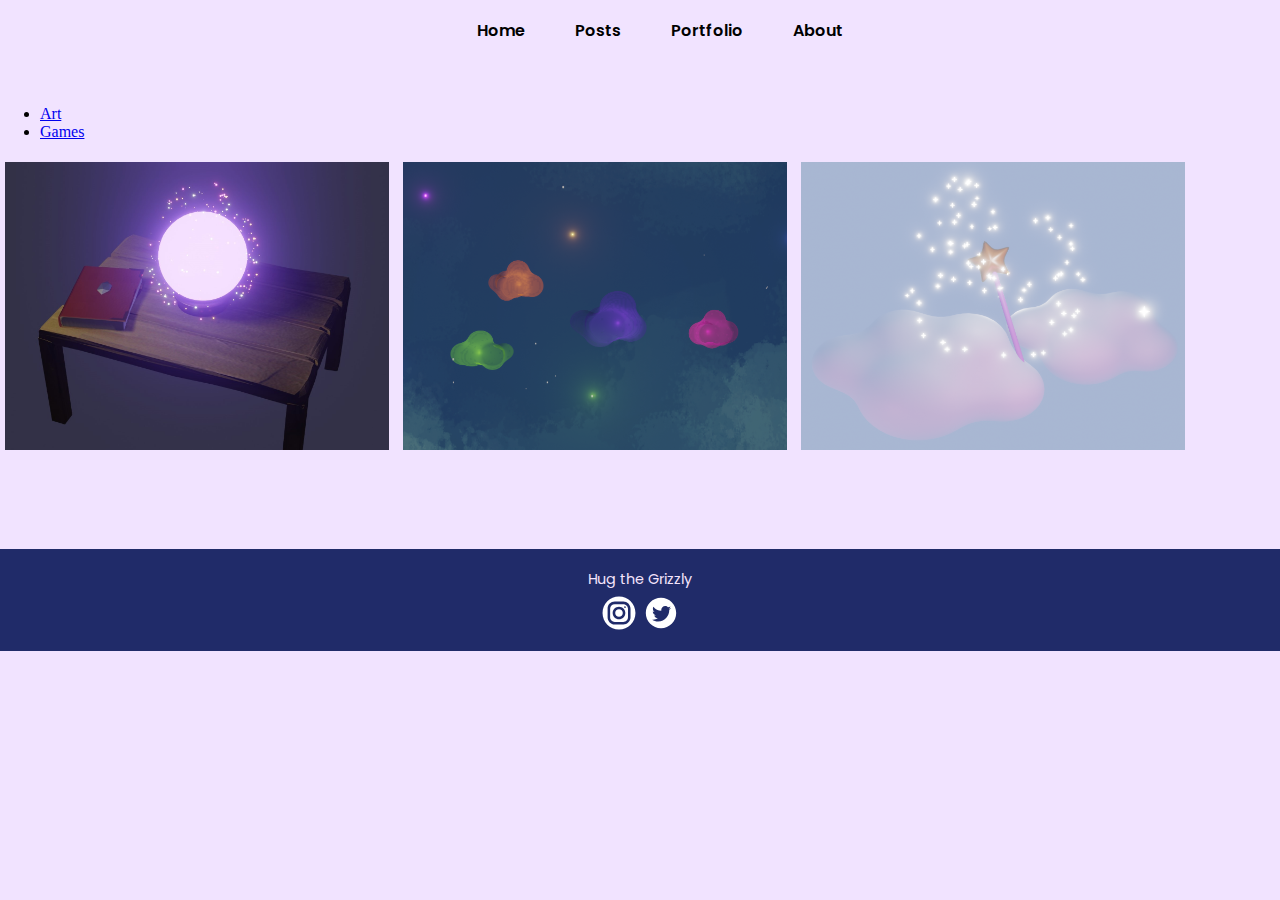
<file: games.html>
<!DOCTYPE HTML>

<html>
    <head>
        <meta charset="utf-8" />
        <meta name="viewport" content="width=device-width, initial-scale=1">
        <link link rel="stylesheet" href="main.css">
        <title>Hug the Grizzly</title>
    </head>
    
    <body>
        <div class="banner"></div>
        <div class="navigation">
            <ul>
                <li><a href="index.html">Home</a></li>
                <li><a href="posts/riders-republic.html">Posts</a></li>
                <li class="current"><a href="art.html">Portfolio</a></li>
                <li><a href="about.html">About</a></li>
            </ul>
        </div>

        <br />

        <div class="portfolio-nav">
            <ul>
                <li class="current"><a href="art.html">Art</a></li>
                <li><a href="#">Games</a></li>
            </ul>
        </div>

        <div class="content-box">
            <div class="gallery-item">  
                <img src="./images/img1.jpg" width="384" height="288">
            </div>
            <div class="gallery-item">
                <img src="./images/img2.png" width="384" height="288">
            </div>
            <div class="gallery-item">
                <img src="./images/img3.png" width="384" height="288">
            </div>
        </div>

        <br />
        <br />
        <br />
        <br />
        <br />

        <footer>
            <p style="font-size: 0.9em; padding:0; margin:auto">Hug the Grizzly</p>
            <a href="https://www.instagram.com/kbleaf"><img src="icons8-instagram.svg" width="38" height="38" /></a>
            <a href="https://www.twitter.com/HugGrizzlyDev"><img src="icons8-twitter.svg" width="38" height="38" /></a>
        </footer>
    </body>
</html>
</file>
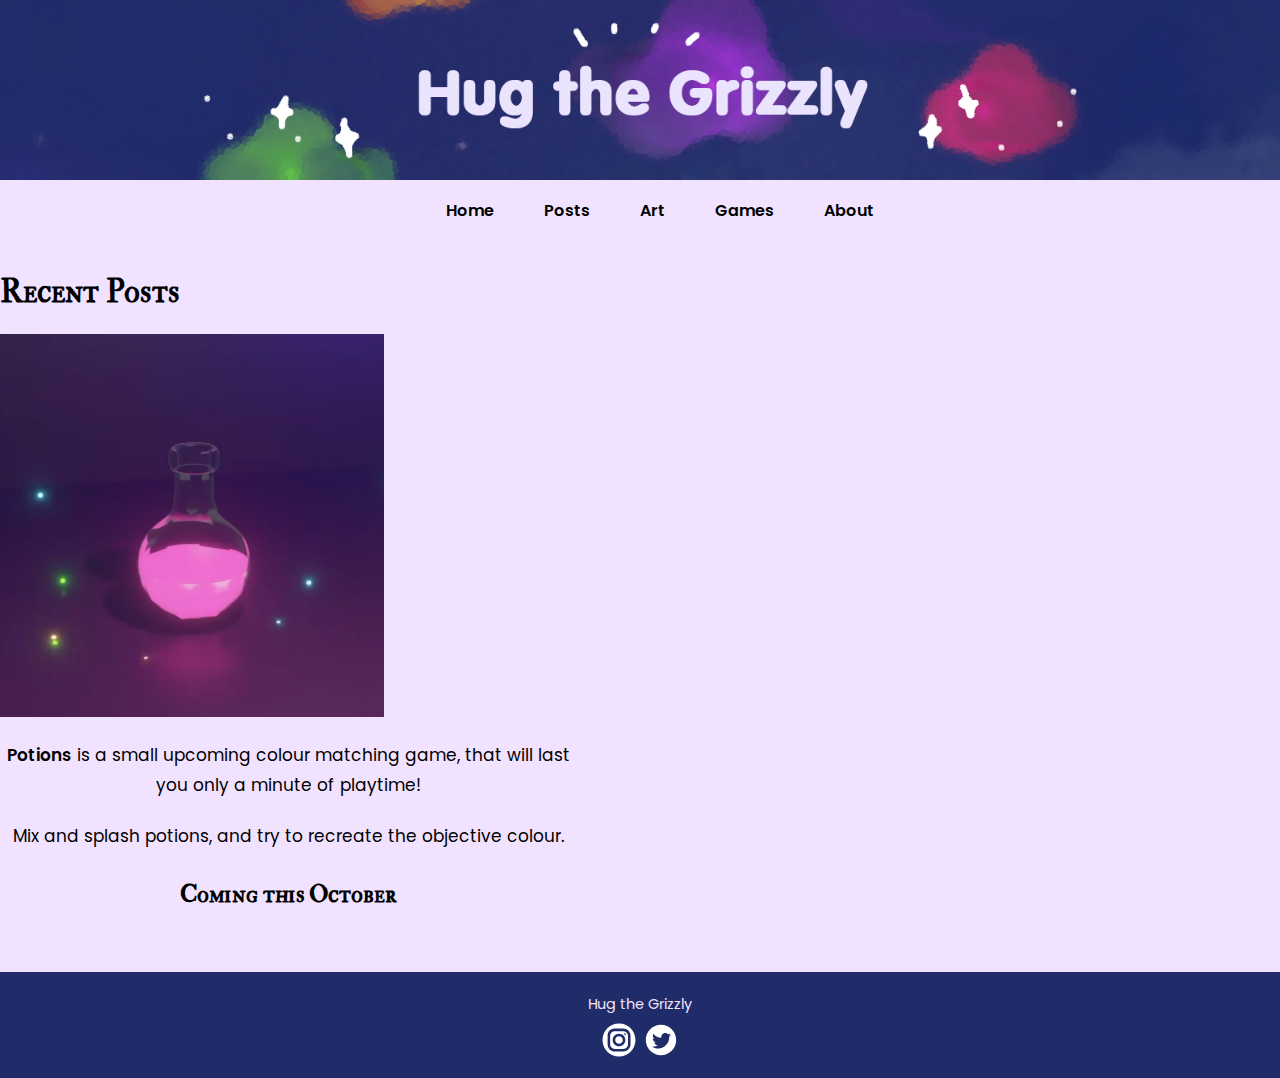
<file: home.html>
<!DOCTYPE HTML>

<html>
    <head>
        <meta name="viewport" content="width=device-width, initial-scale=1">
        <link link rel="stylesheet" href="main.css">
        <title>Hug the Grizzly</title>
    </head>
    
    <body>
        <div class="hero-image"></div>
        <div class="navigation">
            <ul>
                <li><a href="home.html">Home</a></li>
                <li><a href="posts/riders-republic-review.html">Posts</a></li>
                <li><a href="art.html">Art</a></li>
                <li>
                    <a href="#">Games</a>
                <li><a href="about.html">About</a></li>
            </ul>
        </div>

        <div class="featured">
            <h1>Recent Posts</h1>
            <img class="featured-img" src="potion.PNG">
            <br />
            <div class="description">
                <p>
                    <b>Potions</b> is a small upcoming colour matching game, that will last
                    you only a minute of playtime!
                </p>
                <p>Mix and splash potions, and try to recreate the objective colour.</p>
                <h2><b>Coming this October</b></h2>
            </div>
        </div>
        <br />
        <br />

        <footer>
            <p style="font-size: 0.9em; margin:auto">Hug the Grizzly</p>
            <a href="https://www.instagram.com/HugtheGrizzlyArt"><img src="icons8-instagram.svg" width="38" height="38" /></a>
            <a href="https://www.twitter.com/HugGrizzlyDev"><img src="icons8-twitter.svg" width="38" height="38" /></a>
        </footer>
    </body>
</html>
</file>
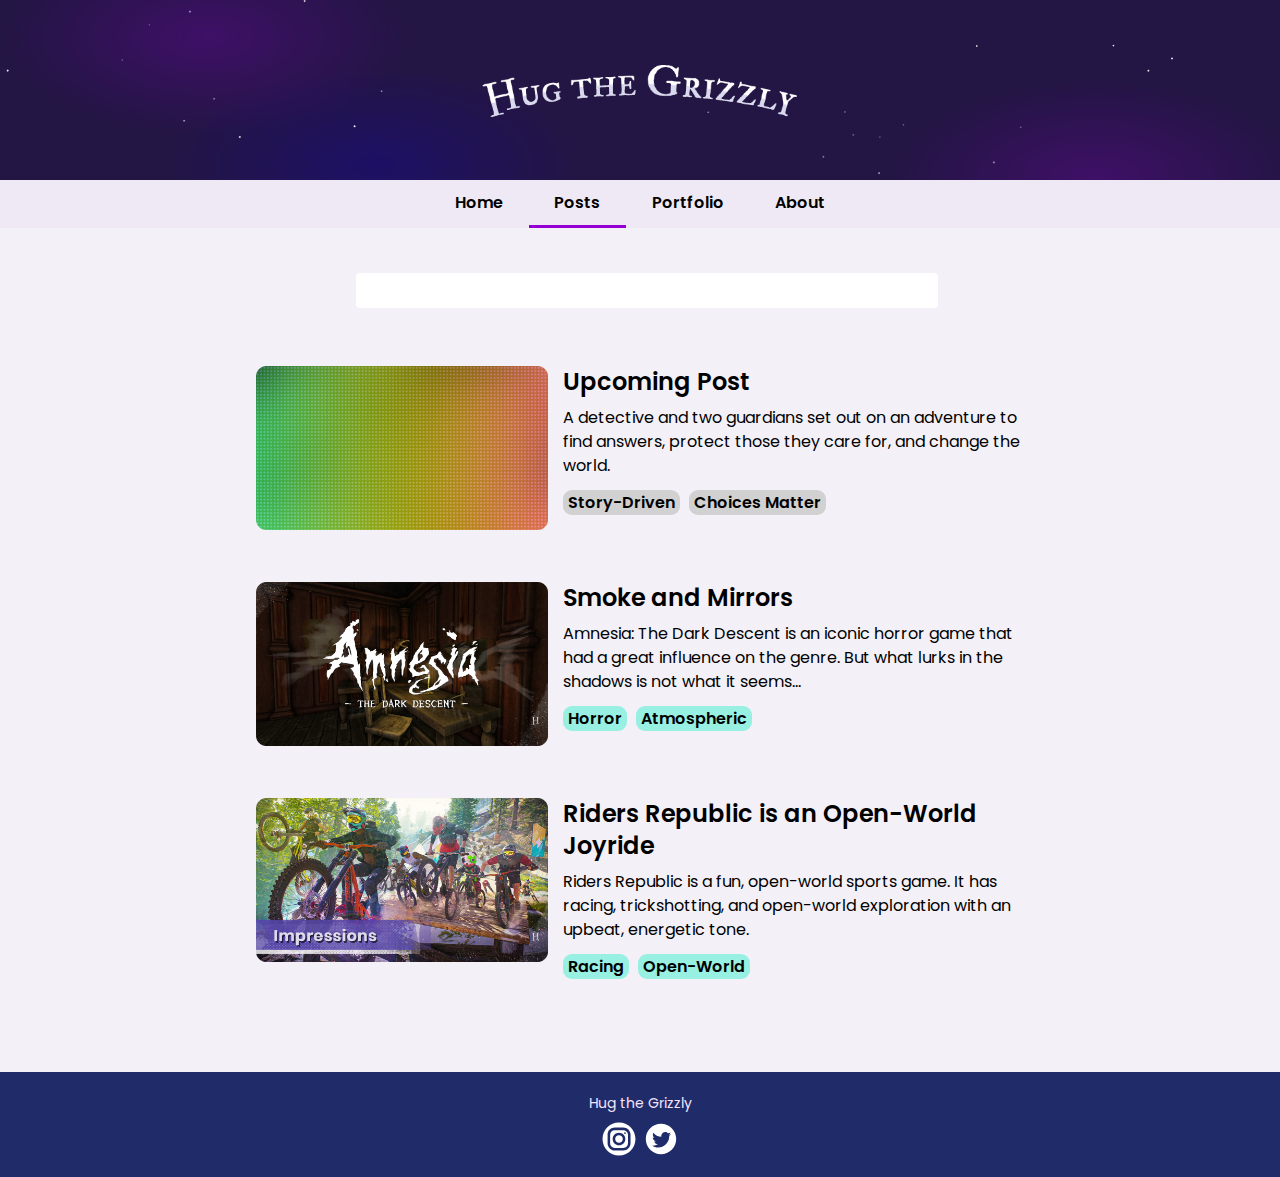
<file: posts.html>
<!DOCTYPE HTML>

<html>
    <head>
        <meta charset="utf-8" />
        <meta name="viewport" content="width=device-width, initial-scale=1.0">
        <link link rel="stylesheet" href="style.css">
        <link rel="icon" href="site-icon.png">
        <title>Hug the Grizzly</title>
    </head>
    
    <body>
        <div class="banner"></div>
        <header>
            <nav>
                <ul>
                    <li><a href="index.html">Home</a></li>
                    <li class="nav-current"><a href="posts.html">Posts</a></li>
                    <li><a href="art.html">Portfolio</a></li>
                    <li><a href="about.html">About</a></li>
                </ul>
            </nav>
        </header>

        <div class="container">

            <!--Search posts-->
            <form class="search">
                <input type="text" id="search-bar" maxlength="40"/>
            </form>

            <!--List of posts-->
            <article class="featured-post">
                <a class="thumbnail"><img src="images/uc-thumbnail.png" /></a>
                <div class="post-info">
                    <div class="post-desc">
                        <h2><a>Upcoming Post</a></h2>
                        <p>A detective and two guardians set out on an adventure to find answers, protect those they care for, and change the world.</p>
                    </div>
                    <ul class="post-tags">
                        <li style="background-color: #d1d1d1">Story-Driven</li>
                        <li style="background-color: #d1d1d1">Choices Matter</li>
                    </ul>
                </div>
            </article>

            <article class="featured-post">
                <a href="posts/riders-republic.html" class="thumbnail"><img src="images/2-thumbnail.png" /></a>
                <div class="post-info">
                    <div class="post-desc">
                        <h2><a href="posts/riders-republic.html">Smoke and Mirrors</a></h2>
                        <p>Amnesia: The Dark Descent is an iconic horror game that had a great influence on the genre. But what lurks in the shadows is not what it seems...</p>
                    </div>
                    <ul class="post-tags">
                        <li>Horror</li>
                        <li>Atmospheric</li>
                        <!--2010--> <!--frictional games--> <!--first person-->
                    </ul>
                </div>
            </article>

            <article class="featured-post">
                <a href="posts/riders-republic.html" class="thumbnail"><img src="images/1-thumbnail.png" /></a>
                <div class="post-info">
                    <div class="post-desc">
                        <h2><a href="posts/riders-republic.html">Riders Republic is an Open-World Joyride</a></h2>
                        <p>Riders Republic is a fun, open-world sports game. It has racing, trickshotting, and open-world exploration with an upbeat, energetic tone.</p>
                    </div>
                    <ul class="post-tags">
                        <li>Racing</li>
                        <li>Open-World</li>
                        <!--2021--> <!--race--> <!--ubisoft-->
                    </ul>
                </div>
            </article>

            <div id="search-not-found"> <img src="images/not-found.jpg" /></div>
        </div>

        <footer>
            <p>Hug the Grizzly</p>
            <a href="https://www.instagram.com/HugtheGrizzlyArt"><img src="icons8-instagram.svg" width="38" height="38" /></a>
            <a href="https://www.twitter.com/HugGrizzlyDev"><img src="icons8-twitter.svg" width="38" height="38" /></a>
        </footer>

        <!--Searchbar script-->
        <script>
            //creates HTMLcollection (array) out of elements under 'post-desc' class
            var posts = document.getElementsByClassName("featured-post");
            var arr = Array.from(posts);
            var errorImg = document.getElementById("search-not-found");
            //event listener to log every time user presses key
            var searchBar = document.getElementById("search-bar");
            searchBar.addEventListener('keyup', (e) => {
                var searchQuery = e.target.value;
                //restart at initial array index (-1)
                var number = -1;
                var isaPostShowing = false;

                //loop to check every array index 
                while (number < posts.length) { //while number < number of posts
                    ++number; //number + 1
                    console.log(posts[number]);

                    //check if the HTML of any post contains search query
                    if (posts[number].innerHTML.toLowerCase().includes(searchQuery)) {
                        posts[number].style.display = "flex";
                        isaPostShowing = true;
                    }
                    else {
                        posts[number].style.display = "none";
                    }
                    //since 'number' changes inside this loop, it will be 'undefined' outside of it. so the if statement is inside loop

                    //if no posts match the search query after going through the loop, then show the 'not found' image
                    if (isaPostShowing == false) {
                        errorImg.style.display = "block";
                    }
                    else {
                        errorImg.style.display = "none";
                    }
                }

            });
        </script>

    </body>
</html>
</file>
<file: style.css>
* {
    margin: 0;
    padding: 0;
}

body {
    background-color: #f3f0f7;
    height: 100vh;
}

header {
    width: 100%;
}

.banner {
    background-image: url("banner.png");
    height: 20%;
    background-position: center;
    background-repeat: no-repeat;
    background-size: cover;
    position: relative;
}

nav ul {
    display: flex;
    justify-content: space-evenly;
    align-items: center;
    background-color: #eee9f5;
}


nav ul li {
    display: inline;
    padding: 10px 2%;

    font-family: Poppins;
    font-weight: bold;
    font-size: 16px;
    
    border-bottom: 3px solid transparent;
    transition: 0.2s;
}

nav ul li:hover {
    border-bottom: 3px solid darkviolet;
}


.nav-current {
    border-bottom: 3px solid darkviolet;
}

.container {
    box-sizing: border-box;
    overflow: hidden;
    padding: 30px 6%;
}

.container a:hover{
    color: darkviolet;
}

a {
    text-decoration: none;
    color: black;
    transition: 0.2s;
}

h1 {
    font-family: Poppins;
    font-weight: bold;
    font-size: 32px;
    line-height: 42px;
    padding-bottom: 15px;
}

h2 {
    font-family: Poppins;
    font-weight: bold;
    color: #111;
    line-height: 32px;
    padding-top: 10px;
    padding-bottom: 8px;
}

/*Home page*/
.featured-post {
    display: flex;
    flex-direction: column;
    margin-bottom: 48px;
}

.featured-art {
    display: flex;
    margin-bottom: 48px;
    flex-direction: column;
}

.post-info {
    display: flex;
    flex-direction: column;
}

.post-desc p {
    font-family: Poppins;
    font-size: 16px;
    line-height: 24px;
    padding-bottom: 12px;
}

.post-tags {
    font-family: Poppins;
    font-weight: bold;
    font-size: 16px;
}

.post-tags li {
    display: inline;
    padding: 1px 5px 1px 5px;
    margin-right: 5px;
    background-color: #97F0E2;
    border-radius: 9px;
}

.thumbnail {
    width: 100%;
    transition: 0.2s;
}

.thumbnail img {
    width: inherit;
}

.thumbnail:hover {
    filter: brightness(115%);
}

footer {
    color: #f4e4fc;
    text-align: center;
    background-color: #202b69;
    padding: 15px;
}

footer p {
    font-family: Poppins;
    font-size: 14px;
    padding: 6px 0px;
}

/*Posts page*/
.search {
    margin-bottom: 44px;
    position: relative;
}

#search-bar {
    padding: 5px 7px;
    flex: 100%;
    width: 100%;
    font-family: Poppins;
    font-size: 16px;
    border-radius: 4px;
    border: none;
    outline: none;
}

#search-bar:focus {
    outline: none;
}

.search-icon {
    position: absolute;
    display: inline;
    margin-left: -27px;
    padding-top: 7px;
    height: 20px;
    filter: opacity(25%);
    pointer-events: none
}

#search-not-found {
    display: none;
    text-align: center;
    padding: 48px 0px 92px 0px;
}

#search-not-found img {
    width: 150px;
}

/*Single post page*/
.post-img {
    display: block;
    margin-inline: auto;
    width: 100%;
}

table {
    display: inline-table;
    font-family: Poppins;
    font-size: 1em;
}

td {
    padding-left: 5px;
    padding-right: 20px;
    line-height: 1.5em;
    border-bottom: solid;
    border-bottom-color: #f3f0f7;
    background-color: #eee9f5;
}


.portfolio-nav {
    text-align: center;
    font-family: Poppins;
    font-weight: bold;
    width: 100%;
    max-height: 55px;
    border-bottom: solid;
    border-bottom-color: #e5e1eb;
    border-bottom-width: thin;
}

.portfolio-nav ul {
    display: inline-block;
    list-style: none;
}

.portfolio-nav ul li {
    display: inline;
    margin-inline: 5px;
    padding-inline: 20px;
}

.portfolio-nav ul .current {
    border-bottom: solid;
    border-bottom-color: black;
    padding-bottom: 14px;
}

.gallery-item {
    display: inline;
    padding: 5px;
    width: 100%;
}

@media only screen and (min-width: 500px) {
    nav ul {
        justify-content: center;
    }

    h2 {
        padding-top: 0px;
    }

    .featured-post {
        flex-direction: row;
    }

    .thumbnail {
        width: 95%;
        flex: 40%;
    }

    .post-info {
        flex-direction: column;
        justify-content: space-between;
        flex: 60%;
    }

    .search {
        padding-inline: 100px;
    }
}

@media only screen and (min-width: 1000px) {

    .container {
        padding: 45px 20% 45px 20%;
    }

    .post-info {
        justify-content: flex-start;
    }

    .search {
        margin-bottom: 58px;
    }
}

@font-face {
    font-family: Poppins;
    font-weight: normal;
    src: url(Poppins-Regular.ttf);
}

@font-face {
    font-family: Poppins;
    font-weight: bold;
    src: url(Poppins-SemiBold.ttf);
}
</file>
<file: main.css>
body, html {
    margin: 0;
    padding: 0;
    height: 100%;
    background-color: #f1e3ff;
}

footer {
    color: #f4e4fc;
    text-align: center;
    background-color: #202b69;
    padding-block: 15px;
}

h1{
    font-family: DoublePica;
}

h2{
    font-family: DoublePica;
    padding: 6px;
}

p {
    font-family: Poppins;
    font-size: 1.06em;
    padding: 2px;
    line-height: 30px;
}

.hero-image {
    background-image: url("clouds.jpg");
    height: 20%;
    background-position: center;
    background-repeat: no-repeat;
    background-size: cover;
    position: relative;
}

@font-face {
    font-family: Poppins;
    font-weight: normal;
    src: url(Poppins-Regular.ttf);
}
@font-face {
    font-family: Poppins;
    font-weight: bold;
    src: url(Poppins-SemiBold.ttf);
}
@font-face {
    font-family: DoublePica;
    src: url(IMFellDoublePicaSC-Regular.ttf);
}

.navigation {
    text-align: center;
    padding: 2px;
    font-family: Poppins;
    font-weight: bold;
}

.navigation ul {
    display: inline-flex;
    list-style: none;
}

.navigation ul li {
    margin-inline: 25px;
    padding-bottom: 10px;
}

.navigation ul li a {
    transition: 0.2s;
    text-decoration: none;
    color: black;
}

.navigation ul li a:hover {
    color: deeppink;
}

.navigation ul li:hover .games-dropdown {
    display: block;
    position: absolute;
    margin-top: 5px;
    margin-left: -65px;
}

.games-dropdown {
    display: none;
    font-weight: normal;
}

.featured-game {
    text-align: center;
    padding: 2%;
}

.featured-img {
    width: 30%;
}

.description {
    display: inline-block;
    text-align: center;
    width: 45%;
}

.gallery {
    text-align: center;
    width: 80%;
    margin: auto;
}

.gallery-item {
    display: inline-block;
    padding: 5px;
}
</file>
<file: css/templatemo-style.css>
/* 

Rainbow Theme

http://www.templatemo.com/tm-485-rainbow

-----------------------------*/
body {	
	color: #64572a;
	font-family: 'Open Sans', Helvetica, Arial, sans-serif;
	font-size: 22px;
	font-weight: 300;
}

.tm-bg-img-header {
	background-image: url('../img/rainbow-header-bg.jpg');
	background-repeat: no-repeat;
	background-position: center top;
	background-size: contain;
}

.tm-bg-img-content {
	background-image: url('../img/rainbow-content-bg.jpg');
	background-repeat: repeat;
}

a { color: #196d92;  }
a, button { transition: all 0.3s ease; }
button:focus { outline: none; }
a:hover,
a:focus,
.nav-link.active {
	color: #64572a;
	text-decoration: none;
	outline: none;
}

.container { max-width: 1040px; }

/* Sticky header 
--------------------------*/
.tm-header-container {
	position: relative;
	padding-bottom: 6rem;
	margin-bottom: 10%;
}

@media (max-width: 991px) {
	.tm-header-container { margin-bottom: 5%; }
}

.tm-navbar-row { z-index: 1000; }
.tm-navbar-row.sticky .navbar {	padding: 0; }
.tm-navbar-row.sticky .nav { font-size: 1.6rem; }

@media (min-width: 768px) {
	.tm-navbar-row { height: 88px; }
	.tm-navbar-row-absolute { 
		position: absolute;
		left: 0;
		right: 0;
		bottom: 0;
	}
	.tm-navbar-row.sticky {
		position: fixed;
		top: 0;
		font-size: 0.6em;
		height: 54px;		
		background-color: rgba(235, 222, 180, 0.86);
	}
}

@media (max-width: 767px) {
	
	.navbar { padding: 0; }

	.tm-navbar-rounded { border-radius: 10px; }

	.tm-header-container {
	    padding-bottom: 3%;
	    margin-bottom: 5%;
	}
}

/* 1. Site header 
--------------------------*/
.tm-site-title {
    color: #fffeff;
    text-shadow: 0px 2px 2px rgb(146, 109, 46);
    font-family: 'Times New Roman', Georgia, sans-serif;
    font-size: 4.4rem;
    margin-top: 10rem;
    margin-bottom: 1.5rem;
}

.tm-site-description {
	font-size: 2rem;
	margin-bottom: 4rem;
}

/* 2. Navigation
-------------------------*/
.nav {
	display: inline-block;
	font-size: 2.1rem;
	overflow: auto;
}

.navbar-nav .nav-link {
	padding-left: 1.5rem;
	padding-right: 1.5rem;
}

@media (max-width: 991px) and (min-width: 767px) {
	.nav { font-size: 1.6rem; }
	.navbar-nav .nav-link {
	    padding-left: 1.5rem;
	    padding-right: 1.5rem;
	}
}

@media (max-width: 767px) {
	.nav { font-size: 1.6rem; }
	
	.navbar-nav .nav-item+.nav-item { margin-left: 0; }
}


/* 3. Icon and text 2 column block
---------------------*/
#tm-section-1 {	padding-top: 5rem; }

@media (max-width: 767px) {
	#tm-section-1 { padding-top: 5%; }
}

.tm-2-col-img-text {
	display: -webkit-flex;
	display: -ms-flexbox;
	display: flex;
	padding-bottom: 2.5%;
	padding-top: 2.5%;
	overflow: auto;
}

.tm-2-col-img {
	display: -webkit-flex;
	display: -ms-flexbox;
	display: flex;
    -webkit-justify-content: space-around;
        -ms-flex-pack: distribute;
            justify-content: space-around;
    -webkit-align-items: center;
        -ms-flex-align: center;
            align-items: center;
    padding: 4%;
}

.tm-2-col-text {
	display: -webkit-flex;
	display: -ms-flexbox;
	display: flex;
	-webkit-align-items: flex-start;
	    -ms-flex-align: start;
	        align-items: flex-start;
    -webkit-flex-direction: column;
        -ms-flex-direction: column;
            flex-direction: column;
    -webkit-justify-content: center;
        -ms-flex-pack: center;
            justify-content: center;
    padding-right: 8%;
}

.tm-2-col-text-title {
	font-size: 2rem;
    margin-bottom: 20px;    
}

.tm-2-col-text-description {
	font-weight: 300;
    line-height: 1.8;    
    margin-bottom: 6%;
    width: 100%;
}

/* 3. Icon and text 2 column block
----------------------------------------*/
@media (max-width: 1600px) {
	.tm-2-col-text {
		padding-left: 5%;
		padding-right: 5%;
	}
}

@media (max-width: 1320px) {
	.tm-2-col-text {
		padding-left: 3%;
		padding-right: 3%;
	}

	.tm-2-col-text-description {
		line-height: 1.6;
		margin-bottom: 4%;
	}
}

@media (max-width: 991px) {
	.tm-2-col-img-text { display: block; }

	.tm-2-col-text {
		padding-top: 5%;
		padding-bottom: 5%;
	}

	.tm-2-col-text-title {
	    font-size: 1.8rem;
	    margin-bottom: 1rem;
	}

	.tm-2-col-text-description {
		font-size: 1.3rem;
		margin-bottom: 1.5rem;
	}
}

@media (max-width: 480px) {
	.tm-2-col-text { padding: 10% 0; }	
}

/* 4. Plans
---------------*/
.tm-section {
	padding-top: 7rem;
	padding-bottom: 6rem;
}

#tm-section-4 { padding-top: 6rem; }

.tm-section-title {
	font-size: 2.25rem;
	margin-bottom: 1.8rem;
}

.tm-section-subtitle {
	max-width: 800px;
	margin: 0 auto 5rem;
}

.tm-plan-boxes-container {
    max-width: 1340px;
    margin-left: auto;
    margin-right: auto;
    overflow: auto;
}

.tm-plan-table-header,
.tm-plan-table-cell {
	padding: 2rem 3rem;
}
.tm-plan-table-cell-pad-small { padding: 1rem 2rem; }

.tm-plan-table-header {
	font-size: 2rem;
	font-weight: 300;
}

.tm-table-full-width { width: 100%; }
.tm-bg-green-1 { background-color: #a4e0be; }
.tm-bg-green-2 { background-color: #bfe9d1; }
.tm-bg-green-3 { background-color: #dbf1e4; }

.tm-bg-green-1,
.tm-bg-green-2,
.tm-bg-green-3,
.tm-color-green { 
	color: #006633; 
}

.tm-bg-blue-1 { background-color: #abddf8; }
.tm-bg-blue-2 { background-color: #b7ecfa; }
.tm-bg-blue-3 { background-color: #d7f4fc; }

.tm-bg-blue-1,
.tm-bg-blue-2,
.tm-bg-blue-3,
.tm-color-blue {
	color: #006699;
}

.tm-bg-gold-1 { background-color: #dddba0; }
.tm-bg-gold-2 { background-color: #ece9c8; }
.tm-bg-gold-3 { background-color: #f3f2e0; }

.tm-bg-gold-1,
.tm-bg-gold-2,
.tm-bg-gold-3 {
	color: #996600;
}

.tm-btn-rounded {
	border-radius: 2.5rem;
    display: inline-block;
    font-size: 1.4rem;
    font-weight: 400;    
    padding: 0.8rem 3rem;
	min-width: 180px;
	width: auto;
	height: 60px;
    text-align: center;    
}

.tm-btn-green {	color: #046134; }
.tm-btn-blue { color: #267cab;  }
.tm-btn-gold { color: #8b6814;  }

.tm-btn-green:hover,
.tm-btn-green:focus {
	color: #dbf1e4;
	background-color: #046134;
}

.tm-btn-blue:hover,
.tm-btn-blue:focus {
	color: #d7f4fc;
	background-color: #267cab;
}

.tm-btn-gold:hover,
.tm-btn-gold:focus {
	color: #f3f2e0;
	background-color: #8b6814;
}

@media (max-width: 991px) {
	.tm-section {
		padding-top: 5%;
    	padding-bottom: 4%;
	}

	.tm-section-title {	margin-bottom: 1rem; }

	.tm-section-subtitle { margin-bottom: 2rem; }
}

@media (max-width: 767px) {
	.tm-section {
		padding-top: 10%;
    	padding-bottom: 8%;
	}
}

@media (max-width: 991px) and (min-width: 768px) {
	table {	font-size: 1.2rem; }
	.tm-plan-table-header { font-size: 1.6rem; }

	.tm-plan-table-header, 
	.tm-plan-table-cell	{
	    padding: 1rem 1.5rem;
	}

	.tm-table-col {
		padding-left: 0.5rem;
		padding-right: 0.5rem;
	}
}

@media (max-width: 991px) {
	.tm-plan-table-cell-pad-small { padding: .5rem; }

	.tm-btn-rounded {
		font-size: 1.4rem;
		height: 50px;
		padding-top: .5rem;
	}
}

@media (max-width: 767px) {
	.tm-table-col {
		margin-top: 1.5rem;
		padding-left: 0;
		padding-right: 0;
	}
	.tm-table-container { padding: 0 0 50px; }
	.tm-table-container:last-child { padding-bottom: 0;	}

	.tm-section-small-pad { padding-top: 3rem; }

	.tm-plan-table-header, 
	.tm-plan-table-cell {
	    padding: 1rem 1.5rem;
	}


	.tm-plan-table-cell-pad-small { padding: .5rem; }
}

/* 5. Contact
-----------------*/
.tm-section-subtitle-contact {
	margin-bottom: 0;
	line-height: 1.8;
    font-size: 1.5rem;
}

.tm-section-contact-form {
	padding-top: 5rem;
	background-position: center 100px;
	background-size: cover;
}

@media (max-width: 1700px) {
	.tm-section-contact-form { background-position: center 195px; }	
}

@media (max-width: 1500px) {
	.tm-section-contact-form { 
		background-position: center 300px;
		background-size: contain; 
	}
}

@media (max-width: 1200px) {
	.tm-section-contact-form { background-position: center 350px; }
}

@media (max-width: 991px) {
	.tm-section-contact-form { background-position: center 450px; }
}

@media (max-width: 790px) {
	.tm-section-contact-form { background-position: center bottom; }
}

@media (max-width: 552px) {
	.tm-section-contact-form { background-position: center 86%; }
}

@media (max-width: 337px) {
	.tm-section-contact-form { background-position: center 80%; }
}

.tm-contact-form {
	margin: 0 auto;
	max-width: 840px;
}

.form-control {
	color: #655623;
	padding: .75rem 1.75rem;
	font-size: 1.4rem;
	background-color : #E3D4A9;
	border-radius: 0;
	border-color: #917D33;
}

.form-control:focus { border-color: #393422; }

textarea.form-control {
	padding-top: 1.15rem;
	padding-bottom: 1.15rem;
}

.form-group { margin-bottom: 2rem; }

.tm-form-group-left { padding-left: 0; }
.tm-form-group-right { padding-right: 0; }

.tm-social-icons-container { margin-top: 20px; }

.tm-social-icon-link-brown {
	background-color: transparent;
	color: #655623;
    padding: 8px;
    border: 1px solid #917D33;
    border-radius: 50%;
    margin-right: 2%;
    width: 52px;
    height: 52px;
    display: inline-block;
    text-align: center;
}

.tm-social-icon-link-brown:last-child {
	margin-right: 0;
}

.tm-social-icon-link-brown:hover,
.tm-social-icon-link-brown:focus {
	color: #E3D4A9;
	background-color: #655623; 
}

.tm-btn-brown-square {
	font-size: 1.4rem;
    font-weight: 300;
    padding: 0.9rem 3rem;
    border-radius: 0;
    background-color: #E3D4A9;
    border-color: #917D33;
    color: #655623;
}

.tm-btn-brown-square:hover,
.tm-btn-brown-square:focus {
	background-color: #655623;
	color: #E3D4A9;
}

.form-control::-webkit-input-placeholder {
   color: #655623;
}

.form-control:-moz-placeholder { /* Firefox 18- */
   color: #655623;  
}

.form-control::-moz-placeholder {  /* Firefox 19+ */
   color: #655623;  
}

.form-control:-ms-input-placeholder {  
   color: #655623;  
}

/* 5. contact 
--------------*/
@media (max-width: 1199px) {
	.tm-form-group-right { padding-left: 0;	}	
}

@media (max-width: 767px) {
	.tm-form-group-left { padding-right: 0;	}
}

@media (max-width: 480px) {
	textarea.form-control {
		padding-top: .5rem;
		padding-bottom: .5rem;
	}

	.form-control {	padding: .5rem .75rem; }
}

/* 6. footer
--------------*/
.tm-footer { margin-top: 15rem; }
.tm-copyright-text {
	color: #655623;
	font-size: 1.3rem;
	padding-top: 3%;
	padding-bottom: 3%;
}

@media (max-width: 767px) {
	.tm-footer { margin-top: 8rem; }
}

/* Elements page
-----------------------*/
.tm-section-small-pad {
	padding-top: 7rem;
	padding-bottom: 0;
}
.tm-bg-blue-1 {	background-color: #abddf8; }
.tm-bg-blue-2 { background-color: #b7ecfb; }
.tm-bg-blue-3 { background-color: #dbfafd; }
.tm-color-row { height: 20px;  }

.tm-text-blue-1 { color: #0099cc;  }

.tm-font-thin { font-weight: 300;  }
.tm-font-normal { font-weight: 400; }

.tm-header-row { padding: 5rem 0.5rem; }

.tm-h1 { margin-bottom: 0; }

.tm-nav {
	font-size: 2.1rem;
    overflow: auto;
    width: 80%;
    display: -webkit-flex;
    display: -ms-flexbox;
    display: flex;
    -webkit-justify-content: space-between;
        -ms-flex-pack: justify;
            justify-content: space-between;
    -webkit-flex-wrap: wrap;
        -ms-flex-wrap: wrap;
            flex-wrap: wrap;
    margin: 0 auto;
    max-width: 1060px;
}

.tm-nav .nav-link {
	padding-top: 0.9rem;
	padding-bottom: 0.9rem;
}

@media (max-width: 767px) {
	.tm-nav { width: auto; }

	.tm-sm-bg-blue { background-color: #abddf8; }
}

.tm-bg-pink-1 { background-color: #f5ade7; }
.tm-bg-pink-2 { background-color: #ffcaff; }
.tm-bg-pink-3 { background-color: #fbe1fd; }

.tm-bg-pink-1,
.tm-bg-pink-2,
.tm-bg-pink-3 {
	color: #3f323f;
}

.tm-bg-purple-1 { background-color: #ccccff; }
.tm-bg-purple-2 { background-color: #ddddff; }
.tm-bg-purple-3 { background-color: #eaeaff; }

.tm-bg-purple-1,
.tm-bg-purple-2,
.tm-bg-purple-3 {
	color: #993399;
}

.tm-bg-gray-1 { background-color: #cccccc; }
.tm-bg-gray-2 { background-color: #dddddd; }
.tm-bg-gray-3 { background-color: #f4f4f4; }

.tm-bg-gray-1,
.tm-bg-gray-2,
.tm-bg-gray-3 {
	color: #000000;
}

.tm-btn-purple { background-color: #ccccff; }
.tm-btn-purple:hover,
.tm-btn-purple:focus {
	color: #ccccff;
	background-color: #993399;
}

.tm-btn-gray { 
	background-color: #cccccc; 
	color: #000000;
}
.tm-btn-gray:hover,
.tm-btn-gray:focus {
	color: #cccccc;
	background-color: #000000;
}

.tm-btn-pink:hover,
.tm-btn-pink:focus {
	color: #ffffff;
	background-color: #A92C84;
}

.tm-color-black { color: black; }
.tm-section-title-small { 
	font-size: 2rem;
	margin-bottom: 4rem; 
}

.tm-section-margin-bottom-big {	margin-bottom: 15%; }
</file>
<file: html5up-read-only/assets/css/main.css>
@import url("fontawesome-all.min.css");
@import url("https://fonts.googleapis.com/css?family=Lato:400,400italic,700,700italic|Source+Code+Pro:400");

/*
	Read Only by HTML5 UP
	html5up.net | @ajlkn
	Free for personal and commercial use under the CCA 3.0 license (html5up.net/license)
*/

html, body, div, span, applet, object,
iframe, h1, h2, h3, h4, h5, h6, p, blockquote,
pre, a, abbr, acronym, address, big, cite,
code, del, dfn, em, img, ins, kbd, q, s, samp,
small, strike, strong, sub, sup, tt, var, b,
u, i, center, dl, dt, dd, ol, ul, li, fieldset,
form, label, legend, table, caption, tbody,
tfoot, thead, tr, th, td, article, aside,
canvas, details, embed, figure, figcaption,
footer, header, hgroup, menu, nav, output, ruby,
section, summary, time, mark, audio, video {
	margin: 0;
	padding: 0;
	border: 0;
	font-size: 100%;
	font: inherit;
	vertical-align: baseline;}

article, aside, details, figcaption, figure,
footer, header, hgroup, menu, nav, section {
	display: block;}

body {
	line-height: 1;
}

ol, ul {
	list-style: none;
}

blockquote, q {
	quotes: none;
}

	blockquote:before, blockquote:after, q:before, q:after {
		content: '';
		content: none;
	}

table {
	border-collapse: collapse;
	border-spacing: 0;
}

body {
	-webkit-text-size-adjust: none;
}

mark {
	background-color: transparent;
	color: inherit;
}

input::-moz-focus-inner {
	border: 0;
	padding: 0;
}

input, select, textarea {
	-moz-appearance: none;
	-webkit-appearance: none;
	-ms-appearance: none;
	appearance: none;
}

/* Basic */

	html {
		box-sizing: border-box;
	}

	*, *:before, *:after {
		box-sizing: inherit;
	}

	body {
		background: #fff;
	}

		body.is-preload *, body.is-preload *:before, body.is-preload *:after {
			-moz-animation: none !important;
			-webkit-animation: none !important;
			-ms-animation: none !important;
			animation: none !important;
			-moz-transition: none !important;
			-webkit-transition: none !important;
			-ms-transition: none !important;
			transition: none !important;
		}

	body, input, select, textarea {
		color: #888;
		font-family: "Lato", sans-serif;
		font-size: 16pt;
		font-weight: 400;
		line-height: 1.75em;
	}

	a {
		-moz-transition: color 0.2s ease-in-out, border-color 0.2s ease-in-out;
		-webkit-transition: color 0.2s ease-in-out, border-color 0.2s ease-in-out;
		-ms-transition: color 0.2s ease-in-out, border-color 0.2s ease-in-out;
		transition: color 0.2s ease-in-out, border-color 0.2s ease-in-out;
		border-bottom: solid 1px #e4e4e4;
		color: inherit;
		text-decoration: none;
	}

		a:hover {
			border-bottom-color: transparent;
			color: #4acaa8 !important;
		}

	strong, b {
		color: #777;
		font-weight: 700;
	}

	em, i {
		font-style: italic;
	}

	p {
		margin: 0 0 2.25em 0;
	}

	h1, h2, h3, h4, h5, h6 {
		color: #777;
		font-weight: 700;
		line-height: 1em;
		margin: 0 0 0.5625em 0;
	}

		h1 a, h2 a, h3 a, h4 a, h5 a, h6 a {
			border: 0;
			color: inherit;
			text-decoration: none;
		}

	h2 {
		font-size: 2em;
		line-height: 1.5em;
	}

	h3 {
		font-size: 1.75em;
		line-height: 1.5em;
	}

	h4 {
		font-size: 1.25em;
		line-height: 1.5em;
	}

	h5 {
		font-size: 0.9em;
		line-height: 1.5em;
	}

	h6 {
		font-size: 0.7em;
		line-height: 1.5em;
	}

	sub {
		font-size: 0.8em;
		position: relative;
		top: 0.5em;
	}

	sup {
		font-size: 0.8em;
		position: relative;
		top: -0.5em;
	}

	hr {
		border: 0;
		border-bottom: solid 2px #f4f4f4;
		margin: 2.25em 0;
	}

		hr.major {
			margin: 3.375em 0;
		}

	blockquote {
		border-left: solid 8px #e4e4e4;
		font-style: italic;
		margin: 0 0 2.25em 0;
		padding: 0.5em 0 0.5em 2em;
	}

	code {
		background: #555;
		border-radius: 5px;
		color: #fff;
		font-family: "Source Code Pro", monospace;
		font-size: 0.9em;
		margin: 0 0.25em;
		padding: 0.25em 0.65em;
	}

	pre {
		font-family: "Source Code Pro", monospace;
		font-size: 0.9em;
		margin: 0 0 2.25em 0;
	}

		pre code {
			-webkit-overflow-scrolling: touch;
			display: block;
			line-height: 1.5em;
			overflow-x: auto;
			padding: 1em 1.5em;
		}

	.align-left {
		text-align: left;
	}

	.align-center {
		text-align: center;
	}

	.align-right {
		text-align: right;
	}

/* Row */

	.row {
		display: flex;
		flex-wrap: wrap;
		box-sizing: border-box;
		align-items: stretch;
	}

		.row > * {
			box-sizing: border-box;
		}

		.row.gtr-uniform > * > :last-child {
			margin-bottom: 0;
		}

		.row.aln-left {
			justify-content: flex-start;
		}

		.row.aln-center {
			justify-content: center;
		}

		.row.aln-right {
			justify-content: flex-end;
		}

		.row.aln-top {
			align-items: flex-start;
		}

		.row.aln-middle {
			align-items: center;
		}

		.row.aln-bottom {
			align-items: flex-end;
		}

		.row > .imp {
			order: -1;
		}

		.row > .col-1 {
			width: 8.33333%;
		}

		.row > .off-1 {
			margin-left: 8.33333%;
		}

		.row > .col-2 {
			width: 16.66667%;
		}

		.row > .off-2 {
			margin-left: 16.66667%;
		}

		.row > .col-3 {
			width: 25%;
		}

		.row > .off-3 {
			margin-left: 25%;
		}

		.row > .col-4 {
			width: 33.33333%;
		}

		.row > .off-4 {
			margin-left: 33.33333%;
		}

		.row > .col-5 {
			width: 41.66667%;
		}

		.row > .off-5 {
			margin-left: 41.66667%;
		}

		.row > .col-6 {
			width: 50%;
		}

		.row > .off-6 {
			margin-left: 50%;
		}

		.row > .col-7 {
			width: 58.33333%;
		}

		.row > .off-7 {
			margin-left: 58.33333%;
		}

		.row > .col-8 {
			width: 66.66667%;
		}

		.row > .off-8 {
			margin-left: 66.66667%;
		}

		.row > .col-9 {
			width: 75%;
		}

		.row > .off-9 {
			margin-left: 75%;
		}

		.row > .col-10 {
			width: 83.33333%;
		}

		.row > .off-10 {
			margin-left: 83.33333%;
		}

		.row > .col-11 {
			width: 91.66667%;
		}

		.row > .off-11 {
			margin-left: 91.66667%;
		}

		.row > .col-12 {
			width: 100%;
		}

		.row > .off-12 {
			margin-left: 100%;
		}

		.row.gtr-0 {
			margin-top: 0;
			margin-left: 0em;
		}

			.row.gtr-0 > * {
				padding: 0 0 0 0em;
			}

			.row.gtr-0.gtr-uniform {
				margin-top: 0em;
			}

				.row.gtr-0.gtr-uniform > * {
					padding-top: 0em;
				}

		.row.gtr-25 {
			margin-top: 0;
			margin-left: -0.5em;
		}

			.row.gtr-25 > * {
				padding: 0 0 0 0.5em;
			}

			.row.gtr-25.gtr-uniform {
				margin-top: -0.5em;
			}

				.row.gtr-25.gtr-uniform > * {
					padding-top: 0.5em;
				}

		.row.gtr-50 {
			margin-top: 0;
			margin-left: -1em;
		}

			.row.gtr-50 > * {
				padding: 0 0 0 1em;
			}

			.row.gtr-50.gtr-uniform {
				margin-top: -1em;
			}

				.row.gtr-50.gtr-uniform > * {
					padding-top: 1em;
				}

		.row {
			margin-top: 0;
			margin-left: -2em;
		}

			.row > * {
				padding: 0 0 0 2em;
			}

			.row.gtr-uniform {
				margin-top: -2em;
			}

				.row.gtr-uniform > * {
					padding-top: 2em;
				}

		.row.gtr-150 {
			margin-top: 0;
			margin-left: -3em;
		}

			.row.gtr-150 > * {
				padding: 0 0 0 3em;
			}

			.row.gtr-150.gtr-uniform {
				margin-top: -3em;
			}

				.row.gtr-150.gtr-uniform > * {
					padding-top: 3em;
				}

		.row.gtr-200 {
			margin-top: 0;
			margin-left: -4em;
		}

			.row.gtr-200 > * {
				padding: 0 0 0 4em;
			}

			.row.gtr-200.gtr-uniform {
				margin-top: -4em;
			}

				.row.gtr-200.gtr-uniform > * {
					padding-top: 4em;
				}

		@media screen and (max-width: 1680px) {

			.row {
				display: flex;
				flex-wrap: wrap;
				box-sizing: border-box;
				align-items: stretch;
			}

				.row > * {
					box-sizing: border-box;
				}

				.row.gtr-uniform > * > :last-child {
					margin-bottom: 0;
				}

				.row.aln-left {
					justify-content: flex-start;
				}

				.row.aln-center {
					justify-content: center;
				}

				.row.aln-right {
					justify-content: flex-end;
				}

				.row.aln-top {
					align-items: flex-start;
				}

				.row.aln-middle {
					align-items: center;
				}

				.row.aln-bottom {
					align-items: flex-end;
				}

				.row > .imp-xlarge {
					order: -1;
				}

				.row > .col-1-xlarge {
					width: 8.33333%;
				}

				.row > .off-1-xlarge {
					margin-left: 8.33333%;
				}

				.row > .col-2-xlarge {
					width: 16.66667%;
				}

				.row > .off-2-xlarge {
					margin-left: 16.66667%;
				}

				.row > .col-3-xlarge {
					width: 25%;
				}

				.row > .off-3-xlarge {
					margin-left: 25%;
				}

				.row > .col-4-xlarge {
					width: 33.33333%;
				}

				.row > .off-4-xlarge {
					margin-left: 33.33333%;
				}

				.row > .col-5-xlarge {
					width: 41.66667%;
				}

				.row > .off-5-xlarge {
					margin-left: 41.66667%;
				}

				.row > .col-6-xlarge {
					width: 50%;
				}

				.row > .off-6-xlarge {
					margin-left: 50%;
				}

				.row > .col-7-xlarge {
					width: 58.33333%;
				}

				.row > .off-7-xlarge {
					margin-left: 58.33333%;
				}

				.row > .col-8-xlarge {
					width: 66.66667%;
				}

				.row > .off-8-xlarge {
					margin-left: 66.66667%;
				}

				.row > .col-9-xlarge {
					width: 75%;
				}

				.row > .off-9-xlarge {
					margin-left: 75%;
				}

				.row > .col-10-xlarge {
					width: 83.33333%;
				}

				.row > .off-10-xlarge {
					margin-left: 83.33333%;
				}

				.row > .col-11-xlarge {
					width: 91.66667%;
				}

				.row > .off-11-xlarge {
					margin-left: 91.66667%;
				}

				.row > .col-12-xlarge {
					width: 100%;
				}

				.row > .off-12-xlarge {
					margin-left: 100%;
				}

				.row.gtr-0 {
					margin-top: 0;
					margin-left: 0em;
				}

					.row.gtr-0 > * {
						padding: 0 0 0 0em;
					}

					.row.gtr-0.gtr-uniform {
						margin-top: 0em;
					}

						.row.gtr-0.gtr-uniform > * {
							padding-top: 0em;
						}

				.row.gtr-25 {
					margin-top: 0;
					margin-left: -0.5em;
				}

					.row.gtr-25 > * {
						padding: 0 0 0 0.5em;
					}

					.row.gtr-25.gtr-uniform {
						margin-top: -0.5em;
					}

						.row.gtr-25.gtr-uniform > * {
							padding-top: 0.5em;
						}

				.row.gtr-50 {
					margin-top: 0;
					margin-left: -1em;
				}

					.row.gtr-50 > * {
						padding: 0 0 0 1em;
					}

					.row.gtr-50.gtr-uniform {
						margin-top: -1em;
					}

						.row.gtr-50.gtr-uniform > * {
							padding-top: 1em;
						}

				.row {
					margin-top: 0;
					margin-left: -2em;
				}

					.row > * {
						padding: 0 0 0 2em;
					}

					.row.gtr-uniform {
						margin-top: -2em;
					}

						.row.gtr-uniform > * {
							padding-top: 2em;
						}

				.row.gtr-150 {
					margin-top: 0;
					margin-left: -3em;
				}

					.row.gtr-150 > * {
						padding: 0 0 0 3em;
					}

					.row.gtr-150.gtr-uniform {
						margin-top: -3em;
					}

						.row.gtr-150.gtr-uniform > * {
							padding-top: 3em;
						}

				.row.gtr-200 {
					margin-top: 0;
					margin-left: -4em;
				}

					.row.gtr-200 > * {
						padding: 0 0 0 4em;
					}

					.row.gtr-200.gtr-uniform {
						margin-top: -4em;
					}

						.row.gtr-200.gtr-uniform > * {
							padding-top: 4em;
						}

		}

		@media screen and (max-width: 1280px) {

			.row {
				display: flex;
				flex-wrap: wrap;
				box-sizing: border-box;
				align-items: stretch;
			}

				.row > * {
					box-sizing: border-box;
				}

				.row.gtr-uniform > * > :last-child {
					margin-bottom: 0;
				}

				.row.aln-left {
					justify-content: flex-start;
				}

				.row.aln-center {
					justify-content: center;
				}

				.row.aln-right {
					justify-content: flex-end;
				}

				.row.aln-top {
					align-items: flex-start;
				}

				.row.aln-middle {
					align-items: center;
				}

				.row.aln-bottom {
					align-items: flex-end;
				}

				.row > .imp-large {
					order: -1;
				}

				.row > .col-1-large {
					width: 8.33333%;
				}

				.row > .off-1-large {
					margin-left: 8.33333%;
				}

				.row > .col-2-large {
					width: 16.66667%;
				}

				.row > .off-2-large {
					margin-left: 16.66667%;
				}

				.row > .col-3-large {
					width: 25%;
				}

				.row > .off-3-large {
					margin-left: 25%;
				}

				.row > .col-4-large {
					width: 33.33333%;
				}

				.row > .off-4-large {
					margin-left: 33.33333%;
				}

				.row > .col-5-large {
					width: 41.66667%;
				}

				.row > .off-5-large {
					margin-left: 41.66667%;
				}

				.row > .col-6-large {
					width: 50%;
				}

				.row > .off-6-large {
					margin-left: 50%;
				}

				.row > .col-7-large {
					width: 58.33333%;
				}

				.row > .off-7-large {
					margin-left: 58.33333%;
				}

				.row > .col-8-large {
					width: 66.66667%;
				}

				.row > .off-8-large {
					margin-left: 66.66667%;
				}

				.row > .col-9-large {
					width: 75%;
				}

				.row > .off-9-large {
					margin-left: 75%;
				}

				.row > .col-10-large {
					width: 83.33333%;
				}

				.row > .off-10-large {
					margin-left: 83.33333%;
				}

				.row > .col-11-large {
					width: 91.66667%;
				}

				.row > .off-11-large {
					margin-left: 91.66667%;
				}

				.row > .col-12-large {
					width: 100%;
				}

				.row > .off-12-large {
					margin-left: 100%;
				}

				.row.gtr-0 {
					margin-top: 0;
					margin-left: 0em;
				}

					.row.gtr-0 > * {
						padding: 0 0 0 0em;
					}

					.row.gtr-0.gtr-uniform {
						margin-top: 0em;
					}

						.row.gtr-0.gtr-uniform > * {
							padding-top: 0em;
						}

				.row.gtr-25 {
					margin-top: 0;
					margin-left: -0.375em;
				}

					.row.gtr-25 > * {
						padding: 0 0 0 0.375em;
					}

					.row.gtr-25.gtr-uniform {
						margin-top: -0.375em;
					}

						.row.gtr-25.gtr-uniform > * {
							padding-top: 0.375em;
						}

				.row.gtr-50 {
					margin-top: 0;
					margin-left: -0.75em;
				}

					.row.gtr-50 > * {
						padding: 0 0 0 0.75em;
					}

					.row.gtr-50.gtr-uniform {
						margin-top: -0.75em;
					}

						.row.gtr-50.gtr-uniform > * {
							padding-top: 0.75em;
						}

				.row {
					margin-top: 0;
					margin-left: -1.5em;
				}

					.row > * {
						padding: 0 0 0 1.5em;
					}

					.row.gtr-uniform {
						margin-top: -1.5em;
					}

						.row.gtr-uniform > * {
							padding-top: 1.5em;
						}

				.row.gtr-150 {
					margin-top: 0;
					margin-left: -2.25em;
				}

					.row.gtr-150 > * {
						padding: 0 0 0 2.25em;
					}

					.row.gtr-150.gtr-uniform {
						margin-top: -2.25em;
					}

						.row.gtr-150.gtr-uniform > * {
							padding-top: 2.25em;
						}

				.row.gtr-200 {
					margin-top: 0;
					margin-left: -3em;
				}

					.row.gtr-200 > * {
						padding: 0 0 0 3em;
					}

					.row.gtr-200.gtr-uniform {
						margin-top: -3em;
					}

						.row.gtr-200.gtr-uniform > * {
							padding-top: 3em;
						}

		}

		@media screen and (max-width: 1024px) {

			.row {
				display: flex;
				flex-wrap: wrap;
				box-sizing: border-box;
				align-items: stretch;
			}

				.row > * {
					box-sizing: border-box;
				}

				.row.gtr-uniform > * > :last-child {
					margin-bottom: 0;
				}

				.row.aln-left {
					justify-content: flex-start;
				}

				.row.aln-center {
					justify-content: center;
				}

				.row.aln-right {
					justify-content: flex-end;
				}

				.row.aln-top {
					align-items: flex-start;
				}

				.row.aln-middle {
					align-items: center;
				}

				.row.aln-bottom {
					align-items: flex-end;
				}

				.row > .imp-medium {
					order: -1;
				}

				.row > .col-1-medium {
					width: 8.33333%;
				}

				.row > .off-1-medium {
					margin-left: 8.33333%;
				}

				.row > .col-2-medium {
					width: 16.66667%;
				}

				.row > .off-2-medium {
					margin-left: 16.66667%;
				}

				.row > .col-3-medium {
					width: 25%;
				}

				.row > .off-3-medium {
					margin-left: 25%;
				}

				.row > .col-4-medium {
					width: 33.33333%;
				}

				.row > .off-4-medium {
					margin-left: 33.33333%;
				}

				.row > .col-5-medium {
					width: 41.66667%;
				}

				.row > .off-5-medium {
					margin-left: 41.66667%;
				}

				.row > .col-6-medium {
					width: 50%;
				}

				.row > .off-6-medium {
					margin-left: 50%;
				}

				.row > .col-7-medium {
					width: 58.33333%;
				}

				.row > .off-7-medium {
					margin-left: 58.33333%;
				}

				.row > .col-8-medium {
					width: 66.66667%;
				}

				.row > .off-8-medium {
					margin-left: 66.66667%;
				}

				.row > .col-9-medium {
					width: 75%;
				}

				.row > .off-9-medium {
					margin-left: 75%;
				}

				.row > .col-10-medium {
					width: 83.33333%;
				}

				.row > .off-10-medium {
					margin-left: 83.33333%;
				}

				.row > .col-11-medium {
					width: 91.66667%;
				}

				.row > .off-11-medium {
					margin-left: 91.66667%;
				}

				.row > .col-12-medium {
					width: 100%;
				}

				.row > .off-12-medium {
					margin-left: 100%;
				}

				.row.gtr-0 {
					margin-top: 0;
					margin-left: 0em;
				}

					.row.gtr-0 > * {
						padding: 0 0 0 0em;
					}

					.row.gtr-0.gtr-uniform {
						margin-top: 0em;
					}

						.row.gtr-0.gtr-uniform > * {
							padding-top: 0em;
						}

				.row.gtr-25 {
					margin-top: 0;
					margin-left: -0.375em;
				}

					.row.gtr-25 > * {
						padding: 0 0 0 0.375em;
					}

					.row.gtr-25.gtr-uniform {
						margin-top: -0.375em;
					}

						.row.gtr-25.gtr-uniform > * {
							padding-top: 0.375em;
						}

				.row.gtr-50 {
					margin-top: 0;
					margin-left: -0.75em;
				}

					.row.gtr-50 > * {
						padding: 0 0 0 0.75em;
					}

					.row.gtr-50.gtr-uniform {
						margin-top: -0.75em;
					}

						.row.gtr-50.gtr-uniform > * {
							padding-top: 0.75em;
						}

				.row {
					margin-top: 0;
					margin-left: -1.5em;
				}

					.row > * {
						padding: 0 0 0 1.5em;
					}

					.row.gtr-uniform {
						margin-top: -1.5em;
					}

						.row.gtr-uniform > * {
							padding-top: 1.5em;
						}

				.row.gtr-150 {
					margin-top: 0;
					margin-left: -2.25em;
				}

					.row.gtr-150 > * {
						padding: 0 0 0 2.25em;
					}

					.row.gtr-150.gtr-uniform {
						margin-top: -2.25em;
					}

						.row.gtr-150.gtr-uniform > * {
							padding-top: 2.25em;
						}

				.row.gtr-200 {
					margin-top: 0;
					margin-left: -3em;
				}

					.row.gtr-200 > * {
						padding: 0 0 0 3em;
					}

					.row.gtr-200.gtr-uniform {
						margin-top: -3em;
					}

						.row.gtr-200.gtr-uniform > * {
							padding-top: 3em;
						}

		}

		@media screen and (max-width: 736px) {

			.row {
				display: flex;
				flex-wrap: wrap;
				box-sizing: border-box;
				align-items: stretch;
			}

				.row > * {
					box-sizing: border-box;
				}

				.row.gtr-uniform > * > :last-child {
					margin-bottom: 0;
				}

				.row.aln-left {
					justify-content: flex-start;
				}

				.row.aln-center {
					justify-content: center;
				}

				.row.aln-right {
					justify-content: flex-end;
				}

				.row.aln-top {
					align-items: flex-start;
				}

				.row.aln-middle {
					align-items: center;
				}

				.row.aln-bottom {
					align-items: flex-end;
				}

				.row > .imp-small {
					order: -1;
				}

				.row > .col-1-small {
					width: 8.33333%;
				}

				.row > .off-1-small {
					margin-left: 8.33333%;
				}

				.row > .col-2-small {
					width: 16.66667%;
				}

				.row > .off-2-small {
					margin-left: 16.66667%;
				}

				.row > .col-3-small {
					width: 25%;
				}

				.row > .off-3-small {
					margin-left: 25%;
				}

				.row > .col-4-small {
					width: 33.33333%;
				}

				.row > .off-4-small {
					margin-left: 33.33333%;
				}

				.row > .col-5-small {
					width: 41.66667%;
				}

				.row > .off-5-small {
					margin-left: 41.66667%;
				}

				.row > .col-6-small {
					width: 50%;
				}

				.row > .off-6-small {
					margin-left: 50%;
				}

				.row > .col-7-small {
					width: 58.33333%;
				}

				.row > .off-7-small {
					margin-left: 58.33333%;
				}

				.row > .col-8-small {
					width: 66.66667%;
				}

				.row > .off-8-small {
					margin-left: 66.66667%;
				}

				.row > .col-9-small {
					width: 75%;
				}

				.row > .off-9-small {
					margin-left: 75%;
				}

				.row > .col-10-small {
					width: 83.33333%;
				}

				.row > .off-10-small {
					margin-left: 83.33333%;
				}

				.row > .col-11-small {
					width: 91.66667%;
				}

				.row > .off-11-small {
					margin-left: 91.66667%;
				}

				.row > .col-12-small {
					width: 100%;
				}

				.row > .off-12-small {
					margin-left: 100%;
				}

				.row.gtr-0 {
					margin-top: 0;
					margin-left: 0em;
				}

					.row.gtr-0 > * {
						padding: 0 0 0 0em;
					}

					.row.gtr-0.gtr-uniform {
						margin-top: 0em;
					}

						.row.gtr-0.gtr-uniform > * {
							padding-top: 0em;
						}

				.row.gtr-25 {
					margin-top: 0;
					margin-left: -0.3125em;
				}

					.row.gtr-25 > * {
						padding: 0 0 0 0.3125em;
					}

					.row.gtr-25.gtr-uniform {
						margin-top: -0.3125em;
					}

						.row.gtr-25.gtr-uniform > * {
							padding-top: 0.3125em;
						}

				.row.gtr-50 {
					margin-top: 0;
					margin-left: -0.625em;
				}

					.row.gtr-50 > * {
						padding: 0 0 0 0.625em;
					}

					.row.gtr-50.gtr-uniform {
						margin-top: -0.625em;
					}

						.row.gtr-50.gtr-uniform > * {
							padding-top: 0.625em;
						}

				.row {
					margin-top: 0;
					margin-left: -1.25em;
				}

					.row > * {
						padding: 0 0 0 1.25em;
					}

					.row.gtr-uniform {
						margin-top: -1.25em;
					}

						.row.gtr-uniform > * {
							padding-top: 1.25em;
						}

				.row.gtr-150 {
					margin-top: 0;
					margin-left: -1.875em;
				}

					.row.gtr-150 > * {
						padding: 0 0 0 1.875em;
					}

					.row.gtr-150.gtr-uniform {
						margin-top: -1.875em;
					}

						.row.gtr-150.gtr-uniform > * {
							padding-top: 1.875em;
						}

				.row.gtr-200 {
					margin-top: 0;
					margin-left: -2.5em;
				}

					.row.gtr-200 > * {
						padding: 0 0 0 2.5em;
					}

					.row.gtr-200.gtr-uniform {
						margin-top: -2.5em;
					}

						.row.gtr-200.gtr-uniform > * {
							padding-top: 2.5em;
						}

		}

		@media screen and (max-width: 480px) {

			.row {
				display: flex;
				flex-wrap: wrap;
				box-sizing: border-box;
				align-items: stretch;
			}

				.row > * {
					box-sizing: border-box;
				}

				.row.gtr-uniform > * > :last-child {
					margin-bottom: 0;
				}

				.row.aln-left {
					justify-content: flex-start;
				}

				.row.aln-center {
					justify-content: center;
				}

				.row.aln-right {
					justify-content: flex-end;
				}

				.row.aln-top {
					align-items: flex-start;
				}

				.row.aln-middle {
					align-items: center;
				}

				.row.aln-bottom {
					align-items: flex-end;
				}

				.row > .imp-xsmall {
					order: -1;
				}

				.row > .col-1-xsmall {
					width: 8.33333%;
				}

				.row > .off-1-xsmall {
					margin-left: 8.33333%;
				}

				.row > .col-2-xsmall {
					width: 16.66667%;
				}

				.row > .off-2-xsmall {
					margin-left: 16.66667%;
				}

				.row > .col-3-xsmall {
					width: 25%;
				}

				.row > .off-3-xsmall {
					margin-left: 25%;
				}

				.row > .col-4-xsmall {
					width: 33.33333%;
				}

				.row > .off-4-xsmall {
					margin-left: 33.33333%;
				}

				.row > .col-5-xsmall {
					width: 41.66667%;
				}

				.row > .off-5-xsmall {
					margin-left: 41.66667%;
				}

				.row > .col-6-xsmall {
					width: 50%;
				}

				.row > .off-6-xsmall {
					margin-left: 50%;
				}

				.row > .col-7-xsmall {
					width: 58.33333%;
				}

				.row > .off-7-xsmall {
					margin-left: 58.33333%;
				}

				.row > .col-8-xsmall {
					width: 66.66667%;
				}

				.row > .off-8-xsmall {
					margin-left: 66.66667%;
				}

				.row > .col-9-xsmall {
					width: 75%;
				}

				.row > .off-9-xsmall {
					margin-left: 75%;
				}

				.row > .col-10-xsmall {
					width: 83.33333%;
				}

				.row > .off-10-xsmall {
					margin-left: 83.33333%;
				}

				.row > .col-11-xsmall {
					width: 91.66667%;
				}

				.row > .off-11-xsmall {
					margin-left: 91.66667%;
				}

				.row > .col-12-xsmall {
					width: 100%;
				}

				.row > .off-12-xsmall {
					margin-left: 100%;
				}

				.row.gtr-0 {
					margin-top: 0;
					margin-left: 0em;
				}

					.row.gtr-0 > * {
						padding: 0 0 0 0em;
					}

					.row.gtr-0.gtr-uniform {
						margin-top: 0em;
					}

						.row.gtr-0.gtr-uniform > * {
							padding-top: 0em;
						}

				.row.gtr-25 {
					margin-top: 0;
					margin-left: -0.3125em;
				}

					.row.gtr-25 > * {
						padding: 0 0 0 0.3125em;
					}

					.row.gtr-25.gtr-uniform {
						margin-top: -0.3125em;
					}

						.row.gtr-25.gtr-uniform > * {
							padding-top: 0.3125em;
						}

				.row.gtr-50 {
					margin-top: 0;
					margin-left: -0.625em;
				}

					.row.gtr-50 > * {
						padding: 0 0 0 0.625em;
					}

					.row.gtr-50.gtr-uniform {
						margin-top: -0.625em;
					}

						.row.gtr-50.gtr-uniform > * {
							padding-top: 0.625em;
						}

				.row {
					margin-top: 0;
					margin-left: -1.25em;
				}

					.row > * {
						padding: 0 0 0 1.25em;
					}

					.row.gtr-uniform {
						margin-top: -1.25em;
					}

						.row.gtr-uniform > * {
							padding-top: 1.25em;
						}

				.row.gtr-150 {
					margin-top: 0;
					margin-left: -1.875em;
				}

					.row.gtr-150 > * {
						padding: 0 0 0 1.875em;
					}

					.row.gtr-150.gtr-uniform {
						margin-top: -1.875em;
					}

						.row.gtr-150.gtr-uniform > * {
							padding-top: 1.875em;
						}

				.row.gtr-200 {
					margin-top: 0;
					margin-left: -2.5em;
				}

					.row.gtr-200 > * {
						padding: 0 0 0 2.5em;
					}

					.row.gtr-200.gtr-uniform {
						margin-top: -2.5em;
					}

						.row.gtr-200.gtr-uniform > * {
							padding-top: 2.5em;
						}

		}

/* Container */

	.container {
		margin: 0 auto;
		max-width: calc(100% - 4.5em);
		width: 45em;
	}

		.container.xsmall {
			width: 11.25em;
		}

		.container.small {
			width: 22.5em;
		}

		.container.medium {
			width: 33.75em;
		}

		.container.large {
			width: 56.25em;
		}

		.container.xlarge {
			width: 67.5em;
		}

		.container.max {
			width: 100%;
		}

		@media screen and (max-width: 1024px) {

			.container {
				width: 100% !important;
			}

		}

		@media screen and (max-width: 480px) {

			.container {
				max-width: calc(100% - 3.375em);
			}

		}

/* Section/Article */

	section.special, article.special {
		text-align: center;
	}

	header p {
		color: #aaa;
		position: relative;
		margin: 0 0 1.6875em 0;
	}

	header h2 + p {
		font-size: 1.25em;
		margin-top: -0.5em;
		line-height: 1.5em;
	}

	header h3 + p {
		font-size: 1.1em;
		margin-top: -0.35em;
		line-height: 1.5em;
	}

	header h4 + p,
	header h5 + p,
	header h6 + p {
		font-size: 0.9em;
		margin-top: -0.25em;
		line-height: 1.5em;
	}

	header.major h2 {
		color: #4acaa8;
		font-size: 3.5em;
	}

		header.major h2 + p {
			color: #777;
			font-size: 1.75em;
			font-weight: 700;
			margin-top: -0.75em;
		}

/* Form */

	form {
		margin: 0 0 2.25em 0;
	}

	label {
		color: #777;
		display: block;
		font-size: 0.9em;
		font-weight: 700;
		margin: 0 0 1.125em 0;
	}

	input::-moz-focus-inner {
		border: 0;
		padding: 0;
	}

	input[type="text"],
	input[type="password"],
	input[type="email"],
	select,
	textarea {
		-moz-appearance: none;
		-webkit-appearance: none;
		-ms-appearance: none;
		appearance: none;
		border-radius: 5px;
		border: none;
		border: solid 2px #e4e4e4;
		color: inherit;
		display: block;
		outline: 0;
		padding: 0 1em;
		text-decoration: none;
		width: 100%;
	}

		input[type="text"]:invalid,
		input[type="password"]:invalid,
		input[type="email"]:invalid,
		select:invalid,
		textarea:invalid {
			box-shadow: none;
		}

		input[type="text"]:focus,
		input[type="password"]:focus,
		input[type="email"]:focus,
		select:focus,
		textarea:focus {
			border-color: #4acaa8;
		}

	select {
		background-image: url("data:image/svg+xml;charset=utf8,%3Csvg xmlns='http://www.w3.org/2000/svg' width='40' height='40' preserveAspectRatio='none' viewBox='0 0 40 40'%3E%3Cpath d='M9.4,12.3l10.4,10.4l10.4-10.4c0.2-0.2,0.5-0.4,0.9-0.4c0.3,0,0.6,0.1,0.9,0.4l3.3,3.3c0.2,0.2,0.4,0.5,0.4,0.9 c0,0.4-0.1,0.6-0.4,0.9L20.7,31.9c-0.2,0.2-0.5,0.4-0.9,0.4c-0.3,0-0.6-0.1-0.9-0.4L4.3,17.3c-0.2-0.2-0.4-0.5-0.4-0.9 c0-0.4,0.1-0.6,0.4-0.9l3.3-3.3c0.2-0.2,0.5-0.4,0.9-0.4S9.1,12.1,9.4,12.3z' fill='%23e4e4e4' /%3E%3C/svg%3E");
		background-size: 1.25em;
		background-repeat: no-repeat;
		background-position: calc(100% - 1em) center;
		height: 2.75em;
		padding-right: 2.75em;
		text-overflow: ellipsis;
	}

		select option {
			color: #777;
			background: #fff;
		}

		select:focus::-ms-value {
			background-color: transparent;
		}

		select::-ms-expand {
			display: none;
		}

	input[type="text"],
	input[type="password"],
	input[type="email"],
	select {
		height: 2.75em;
	}

	textarea {
		padding: 0.75em 1em;
	}

	input[type="checkbox"],
	input[type="radio"] {
		-moz-appearance: none;
		-webkit-appearance: none;
		-ms-appearance: none;
		appearance: none;
		display: block;
		float: left;
		margin-right: -2em;
		opacity: 0;
		width: 1em;
		z-index: -1;
	}

		input[type="checkbox"] + label,
		input[type="radio"] + label {
			text-decoration: none;
			color: #888;
			cursor: pointer;
			display: inline-block;
			font-size: 1em;
			font-weight: 400;
			padding-left: 2.4em;
			padding-right: 0.75em;
			position: relative;
		}

			input[type="checkbox"] + label:before,
			input[type="radio"] + label:before {
				-moz-osx-font-smoothing: grayscale;
				-webkit-font-smoothing: antialiased;
				display: inline-block;
				font-style: normal;
				font-variant: normal;
				text-rendering: auto;
				line-height: 1;
				text-transform: none !important;
				font-family: 'Font Awesome 5 Free';
				font-weight: 900;
			}

			input[type="checkbox"] + label:before,
			input[type="radio"] + label:before {
				background: #fafafa;
				border-radius: 5px;
				border: solid 2px #e4e4e4;
				content: '';
				display: inline-block;
				font-size: 0.8em;
				height: 2.0625em;
				left: 0;
				line-height: 2.0625em;
				position: absolute;
				text-align: center;
				top: 0;
				width: 2.0625em;
			}

		input[type="checkbox"]:checked + label:before,
		input[type="radio"]:checked + label:before {
			background: #989898;
			border-color: #989898;
			color: #ffffff;
			content: '\f00c';
		}

		input[type="checkbox"]:focus + label:before,
		input[type="radio"]:focus + label:before {
			border-color: #4acaa8;
		}

	input[type="checkbox"] + label:before {
		border-radius: 5px;
	}

	input[type="radio"] + label:before {
		border-radius: 100%;
	}

	::-webkit-input-placeholder {
		color: #aaa !important;
		font-style: italic;
		opacity: 1.0;
	}

	:-moz-placeholder {
		color: #aaa !important;
		font-style: italic;
		opacity: 1.0;
	}

	::-moz-placeholder {
		color: #aaa !important;
		font-style: italic;
		opacity: 1.0;
	}

	:-ms-input-placeholder {
		color: #aaa !important;
		font-style: italic;
		opacity: 1.0;
	}

/* Box */

	.box {
		border-radius: 5px;
		border: solid 2px #e4e4e4;
		margin-bottom: 2.25em;
		padding: 1.5em;
	}

		.box > :last-child,
		.box > :last-child > :last-child,
		.box > :last-child > :last-child > :last-child {
			margin-bottom: 0;
		}

		.box.alt {
			border: 0;
			border-radius: 0;
			padding: 0;
		}

/* Icon */

	.icon {
		text-decoration: none;
		border-bottom: none;
		position: relative;
	}

		.icon:before {
			-moz-osx-font-smoothing: grayscale;
			-webkit-font-smoothing: antialiased;
			display: inline-block;
			font-style: normal;
			font-variant: normal;
			text-rendering: auto;
			line-height: 1;
			text-transform: none !important;
			font-family: 'Font Awesome 5 Free';
			font-weight: 400;
		}

		.icon > .label {
			display: none;
		}

		.icon:before {
			line-height: inherit;
		}

		.icon.solid:before {
			font-weight: 900;
		}

		.icon.brands:before {
			font-family: 'Font Awesome 5 Brands';
		}

/* Image */

	.image {
		border-radius: 5px;
		border: 0;
		display: inline-block;
		position: relative;
	}

		.image[data-position] img {
			-moz-object-fit: cover;
			-webkit-object-fit: cover;
			-ms-object-fit: cover;
			object-fit: cover;
			display: block;
			position: absolute;
			top: 0;
			left: 0;
			width: 100%;
			height: 100%;
		}

		.image[data-position="top left"] img {
			-moz-object-position: top left;
			-webkit-object-position: top left;
			-ms-object-position: top left;
			object-position: top left;
		}

		.image[data-position="top"] img {
			-moz-object-position: top;
			-webkit-object-position: top;
			-ms-object-position: top;
			object-position: top;
		}

		.image[data-position="top right"] img {
			-moz-object-position: top right;
			-webkit-object-position: top right;
			-ms-object-position: top right;
			object-position: top right;
		}

		.image[data-position="right"] img {
			-moz-object-position: right;
			-webkit-object-position: right;
			-ms-object-position: right;
			object-position: right;
		}

		.image[data-position="bottom right"] img {
			-moz-object-position: bottom right;
			-webkit-object-position: bottom right;
			-ms-object-position: bottom right;
			object-position: bottom right;
		}

		.image[data-position="bottom"] img {
			-moz-object-position: bottom;
			-webkit-object-position: bottom;
			-ms-object-position: bottom;
			object-position: bottom;
		}

		.image[data-position="bottom left"] img {
			-moz-object-position: bottom left;
			-webkit-object-position: bottom left;
			-ms-object-position: bottom left;
			object-position: bottom left;
		}

		.image[data-position="left"] img {
			-moz-object-position: left;
			-webkit-object-position: left;
			-ms-object-position: left;
			object-position: left;
		}

		.image[data-position="center"] img {
			-moz-object-position: center;
			-webkit-object-position: center;
			-ms-object-position: center;
			object-position: center;
		}

		.image[data-position="25% 25%"] img {
			-moz-object-position: 25% 25%;
			-webkit-object-position: 25% 25%;
			-ms-object-position: 25% 25%;
			object-position: 25% 25%;
		}

		.image[data-position="75% 25%"] img {
			-moz-object-position: 75% 25%;
			-webkit-object-position: 75% 25%;
			-ms-object-position: 75% 25%;
			object-position: 75% 25%;
		}

		.image[data-position="75% 75%"] img {
			-moz-object-position: 75% 75%;
			-webkit-object-position: 75% 75%;
			-ms-object-position: 75% 75%;
			object-position: 75% 75%;
		}

		.image[data-position="25% 75%"] img {
			-moz-object-position: 25% 75%;
			-webkit-object-position: 25% 75%;
			-ms-object-position: 25% 75%;
			object-position: 25% 75%;
		}

		.image img {
			border-radius: 5px;
			display: block;
		}

		.image.left {
			float: left;
			margin: 0 2.5em 2em 0;
			top: 0.25em;
		}

		.image.right {
			float: right;
			margin: 0 0 2em 2.5em;
			top: 0.25em;
		}

		.image.fit {
			display: block;
			margin: 0 0 2.25em 0;
			width: 100%;
		}

			.image.fit img {
				display: block;
				width: 100%;
			}

		.image.avatar {
			border-radius: 100%;
			overflow: hidden;
		}

			.image.avatar img {
				border-radius: 100%;
				display: block;
				width: 100%;
			}

		.image.main {
			display: block;
			height: 20em;
			border-radius: 0;
		}

			.image.main img {
				border-radius: 0;
			}

/* List */

	ol {
		list-style: decimal;
		margin: 0 0 2.25em 0;
		padding-left: 1.25em;
	}

		ol li {
			padding-left: 0.25em;
		}

	ul {
		list-style: disc;
		margin: 0 0 2.25em 0;
		padding-left: 1em;
	}

		ul li {
			padding-left: 0.5em;
		}

		ul.alt {
			list-style: none;
			padding-left: 0;
		}

			ul.alt li {
				border-top: solid 2px #f4f4f4;
				padding: 0.5em 0;
			}

				ul.alt li:first-child {
					border-top: 0;
					padding-top: 0;
				}

	dl {
		margin: 0 0 2.25em 0;
	}

/* Actions */

	ul.actions {
		display: -moz-flex;
		display: -webkit-flex;
		display: -ms-flex;
		display: flex;
		cursor: default;
		list-style: none;
		margin-left: -1.125em;
		padding-left: 0;
	}

		ul.actions li {
			padding: 0 0 0 1.125em;
			vertical-align: middle;
		}

		ul.actions.special {
			-moz-justify-content: center;
			-webkit-justify-content: center;
			-ms-justify-content: center;
			justify-content: center;
			width: 100%;
			margin-left: 0;
		}

			ul.actions.special li:first-child {
				padding-left: 0;
			}

		ul.actions.stacked {
			-moz-flex-direction: column;
			-webkit-flex-direction: column;
			-ms-flex-direction: column;
			flex-direction: column;
			margin-left: 0;
		}

			ul.actions.stacked li {
				padding: 1.125em 0 0 0;
			}

				ul.actions.stacked li:first-child {
					padding-top: 0;
				}

		ul.actions.fit {
			width: calc(100% + 1.125em);
		}

			ul.actions.fit li {
				-moz-flex-grow: 1;
				-webkit-flex-grow: 1;
				-ms-flex-grow: 1;
				flex-grow: 1;
				-moz-flex-shrink: 1;
				-webkit-flex-shrink: 1;
				-ms-flex-shrink: 1;
				flex-shrink: 1;
				width: 100%;
			}

				ul.actions.fit li > * {
					width: 100%;
				}

			ul.actions.fit.stacked {
				width: 100%;
			}

		@media screen and (max-width: 480px) {

			ul.actions:not(.fixed) {
				-moz-flex-direction: column;
				-webkit-flex-direction: column;
				-ms-flex-direction: column;
				flex-direction: column;
				margin-left: 0;
				width: 100% !important;
			}

				ul.actions:not(.fixed) li {
					-moz-flex-grow: 1;
					-webkit-flex-grow: 1;
					-ms-flex-grow: 1;
					flex-grow: 1;
					-moz-flex-shrink: 1;
					-webkit-flex-shrink: 1;
					-ms-flex-shrink: 1;
					flex-shrink: 1;
					padding: 1.125em 0 0 0;
					text-align: center;
					width: 100%;
				}

					ul.actions:not(.fixed) li > * {
						width: 100%;
					}

					ul.actions:not(.fixed) li:first-child {
						padding-top: 0;
					}

					ul.actions:not(.fixed) li input[type="submit"],
					ul.actions:not(.fixed) li input[type="reset"],
					ul.actions:not(.fixed) li input[type="button"],
					ul.actions:not(.fixed) li button,
					ul.actions:not(.fixed) li .button {
						width: 100%;
					}

						ul.actions:not(.fixed) li input[type="submit"].icon:before,
						ul.actions:not(.fixed) li input[type="reset"].icon:before,
						ul.actions:not(.fixed) li input[type="button"].icon:before,
						ul.actions:not(.fixed) li button.icon:before,
						ul.actions:not(.fixed) li .button.icon:before {
							margin-left: -0.5rem;
						}

		}

/* Feature Icons */

	ul.feature-icons {
		list-style: none;
		padding-left: 0;
	}

		ul.feature-icons li {
			text-decoration: none;
			display: inline-block;
			margin: 0 0 1.6875em 0;
			padding: 0.35em 0 0 3.5em;
			position: relative;
			vertical-align: top;
			width: 48%;
		}

			ul.feature-icons li:before {
				-moz-osx-font-smoothing: grayscale;
				-webkit-font-smoothing: antialiased;
				display: inline-block;
				font-style: normal;
				font-variant: normal;
				text-rendering: auto;
				line-height: 1;
				text-transform: none !important;
				font-family: 'Font Awesome 5 Free';
				font-weight: 400;
			}

			ul.feature-icons li:before {
				background: #4acaa8;
				border-radius: 100%;
				color: #ffffff;
				display: block;
				height: 2.5em;
				left: 0;
				line-height: 2.5em;
				position: absolute;
				text-align: center;
				top: 0;
				width: 2.5em;
			}

/* Icons */

	ul.icons {
		cursor: default;
		list-style: none;
		padding-left: 0;
	}

		ul.icons li {
			display: inline-block;
			padding: 0 1em 0 0;
		}

			ul.icons li:last-child {
				padding-right: 0 !important;
			}

			ul.icons li .icon:before {
				font-size: 1.25em;
			}

/* Table */

	.table-wrapper {
		-webkit-overflow-scrolling: touch;
		overflow-x: auto;
	}

	table {
		margin: 0 0 2.25em 0;
		width: 100%;
	}

		table tbody tr {
			border: solid 2px #f4f4f4;
			border-left: 0;
			border-right: 0;
		}

			table tbody tr:nth-child(2n + 1) {
				background-color: #fafafa;
			}

		table td {
			padding: 0.75em 0.75em;
		}

		table th {
			color: #777;
			font-size: 0.9em;
			font-weight: 700;
			padding: 0 0.75em 0.75em 0.75em;
			text-align: left;
		}

		table thead {
			border-bottom: solid 4px #e4e4e4;
		}

		table tfoot {
			border-top: solid 4px #e4e4e4;
		}

		table.alt {
			border-collapse: separate;
		}

			table.alt tbody tr td {
				border: solid 2px #e4e4e4;
				border-left-width: 0;
				border-top-width: 0;
			}

				table.alt tbody tr td:first-child {
					border-left-width: 2px;
				}

			table.alt tbody tr:first-child td {
				border-top-width: 2px;
			}

			table.alt thead {
				border-bottom: 0;
			}

			table.alt tfoot {
				border-top: 0;
			}

/* Button */

	input[type="submit"],
	input[type="reset"],
	input[type="button"],
	.button {
		-moz-appearance: none;
		-webkit-appearance: none;
		-ms-appearance: none;
		appearance: none;
		-moz-transition: background-color 0.2s ease-in-out, color 0.2s ease-in-out;
		-webkit-transition: background-color 0.2s ease-in-out, color 0.2s ease-in-out;
		-ms-transition: background-color 0.2s ease-in-out, color 0.2s ease-in-out;
		transition: background-color 0.2s ease-in-out, color 0.2s ease-in-out;
		background-color: #989898;
		border-radius: 5px;
		border: 0;
		color: #ffffff !important;
		cursor: pointer;
		display: inline-block;
		font-weight: 700;
		height: 2.75em;
		line-height: 2.75em;
		padding: 0 1.5em;
		text-align: center;
		text-decoration: none;
		white-space: nowrap;
	}

		input[type="submit"]:hover,
		input[type="reset"]:hover,
		input[type="button"]:hover,
		.button:hover {
			background-color: #a5a5a5;
			color: #ffffff !important;
		}

		input[type="submit"]:active,
		input[type="reset"]:active,
		input[type="button"]:active,
		.button:active {
			background-color: #8b8b8b;
		}

		input[type="submit"].icon,
		input[type="reset"].icon,
		input[type="button"].icon,
		.button.icon {
			padding-left: 1.35em;
		}

			input[type="submit"].icon:before,
			input[type="reset"].icon:before,
			input[type="button"].icon:before,
			.button.icon:before {
				margin-right: 0.5em;
			}

		input[type="submit"].fit,
		input[type="reset"].fit,
		input[type="button"].fit,
		.button.fit {
			width: 100%;
		}

		input[type="submit"].small,
		input[type="reset"].small,
		input[type="button"].small,
		.button.small {
			font-size: 0.8em;
		}

		input[type="submit"].large,
		input[type="reset"].large,
		input[type="button"].large,
		.button.large {
			font-size: 1.35em;
		}

		input[type="submit"].alt,
		input[type="reset"].alt,
		input[type="button"].alt,
		.button.alt {
			background-color: transparent;
			box-shadow: inset 0 0 0 2px #e4e4e4;
			color: #777 !important;
		}

			input[type="submit"].alt:hover,
			input[type="reset"].alt:hover,
			input[type="button"].alt:hover,
			.button.alt:hover {
				background-color: #f4f4f4;
				color: #777 !important;
			}

			input[type="submit"].alt:active,
			input[type="reset"].alt:active,
			input[type="button"].alt:active,
			.button.alt:active {
				background-color: #eaeaea;
			}

			input[type="submit"].alt.icon:before,
			input[type="reset"].alt.icon:before,
			input[type="button"].alt.icon:before,
			.button.alt.icon:before {
				color: #aaa;
			}

		input[type="submit"].primary,
		input[type="reset"].primary,
		input[type="button"].primary,
		.button.primary {
			background-color: #4acaa8;
			color: #ffffff !important;
		}

			input[type="submit"].primary:hover,
			input[type="reset"].primary:hover,
			input[type="button"].primary:hover,
			.button.primary:hover {
				background-color: #5ed0b1;
			}

			input[type="submit"].primary:active,
			input[type="reset"].primary:active,
			input[type="button"].primary:active,
			.button.primary:active {
				background-color: #39c29d;
			}

		input[type="submit"].disabled, input[type="submit"]:disabled,
		input[type="reset"].disabled,
		input[type="reset"]:disabled,
		input[type="button"].disabled,
		input[type="button"]:disabled,
		.button.disabled,
		.button:disabled {
			background-color: #888 !important;
			box-shadow: inset 0 -0.15em 0 0 rgba(0, 0, 0, 0.15);
			color: #fff !important;
			cursor: default;
			opacity: 0.25;
		}

/* Features */

	.features article {
		border-top: solid 3px #f4f4f4;
		margin-bottom: 2.25em;
		padding-top: 2.25em;
	}

		.features article:first-child {
			border-top: 0;
			padding-top: 0;
		}

		.features article .image {
			display: inline-block;
			padding-right: 2.5em;
			vertical-align: middle;
			width: 48%;
		}

			.features article .image img {
				display: block;
				width: 100%;
			}

		.features article .inner {
			display: inline-block;
			vertical-align: middle;
			width: 50%;
		}

			.features article .inner > :last-child {
				margin-bottom: 0;
			}

/* Header */

	#header {
		display: -moz-flex;
		display: -webkit-flex;
		display: -ms-flex;
		display: flex;
		-moz-flex-direction: column;
		-webkit-flex-direction: column;
		-ms-flex-direction: column;
		flex-direction: column;
		-moz-justify-content: space-between;
		-webkit-justify-content: space-between;
		-ms-justify-content: space-between;
		justify-content: space-between;
		background: #4acaa8;
		color: #d2f2e9;
		height: 100%;
		overflow-y: auto;
		position: fixed;
		text-align: center;
		top: 0;
		width: 23em;
		right: 0;
	}

		#header h1, #header h2, #header h3, #header h4, #header h5, #header h6 {
			color: #ffffff;
		}

			#header h1 a, #header h2 a, #header h3 a, #header h4 a, #header h5 a, #header h6 a {
				color: #ffffff;
			}

		#header header p {
			color: #b7eadc;
		}

		#header a {
			color: #d2f2e9;
		}

			#header a:hover {
				color: #ffffff !important;
			}

		#header > header {
			-moz-flex-shrink: 0;
			-webkit-flex-shrink: 0;
			-ms-flex-shrink: 0;
			flex-shrink: 0;
			padding: 3em;
		}

			#header > header .avatar {
				display: block;
				margin: 0 auto 2.25em auto;
				width: 8em;
			}

			#header > header h1 {
				font-size: 1.75em;
				margin: 0;
			}

			#header > header p {
				color: #d2f2e9;
				font-style: italic;
				margin: 1em 0 0 0;
			}

		#header > footer {
			-moz-flex-shrink: 0;
			-webkit-flex-shrink: 0;
			-ms-flex-shrink: 0;
			flex-shrink: 0;
			bottom: 0;
			left: 0;
			padding: 2em;
			width: 100%;
		}

			#header > footer .icons {
				margin: 0;
			}

				#header > footer .icons li a {
					color: #b7eadc;
				}

		#header > nav {
			-moz-flex-grow: 1;
			-webkit-flex-grow: 1;
			-ms-flex-grow: 1;
			flex-grow: 1;
		}

			#header > nav ul {
				list-style: none;
				margin: 0;
				padding: 0;
			}

				#header > nav ul li {
					border-top: solid 2px #5ccfb1;
					display: block;
					padding: 0;
				}

					#header > nav ul li a {
						-moz-transition: none;
						-webkit-transition: none;
						-ms-transition: none;
						transition: none;
						border: 0;
						color: #ffffff !important;
						display: block;
						padding: 0.85em 0;
						text-decoration: none;
					}

						#header > nav ul li a.active {
							background: #fff;
							color: #4acaa8 !important;
						}

					#header > nav ul li:first-child {
						border-top: 0;
					}

/* Wrapper */

	#wrapper {
		background: #fff;
		padding-right: 23em;
	}

/* Main */

	#main > section {
		border-top: solid 6px #f4f4f4;
	}

		#main > section > .container {
			padding: 6em 0 4em 0;
		}

		#main > section:first-child {
			border-top: 0;
		}

/* Footer */

	#footer {
		background: #fafafa;
		border-top: 0;
		color: #c0c0c0;
		overflow: hidden;
		padding: 4em 0 2em 0;
	}

		#footer .copyright {
			line-height: 1em;
			list-style: none;
			padding: 0;
		}

			#footer .copyright li {
				border-left: solid 1px #d4d4d4;
				display: inline-block;
				font-size: 0.8em;
				margin-left: 1em;
				padding-left: 1em;
			}

				#footer .copyright li:first-child {
					border-left: 0;
					margin-left: 0;
					padding-left: 0;
				}

				#footer .copyright li a {
					color: inherit;
				}

/* XLarge */

	@media screen and (max-width: 1680px) {

		/* Basic */

			body, input, select, textarea {
				font-size: 13pt;
			}

		/* Header */

			#header {
				width: 21em;
			}

				#header > header {
					padding: 2em;
				}

				#header > footer {
					padding: 1.5em;
				}

		/* Wrapper */

			#wrapper {
				padding-right: 21em;
			}

		/* Main */

			#main > section > .container {
				padding: 4em 0 2em 0;
			}

	}

/* Large */

	@media screen and (max-width: 1280px) {

		/* Basic */

			body, input, select, textarea {
				font-size: 11pt;
			}

		/* Header */

			#header {
				width: 20em;
			}

		/* Wrapper */

			#wrapper {
				padding-right: 20em;
			}

	}

/* Medium */

	#titleBar {
		display: none;
	}

	@media screen and (max-width: 1024px) {

		/* Basic */

			html, body {
				overflow-x: hidden;
			}

			body, input, select, textarea {
				font-size: 12pt;
			}

		/* Image */

			.image.left, .image.right {
				max-width: 40%;
			}

				.image.left img, .image.right img {
					width: 100%;
				}

			.image.main {
				height: 20em;
			}

		/* Header */

			#header {
				-moz-backface-visibility: hidden;
				-webkit-backface-visibility: hidden;
				-ms-backface-visibility: hidden;
				backface-visibility: hidden;
				-moz-transition: -moz-transform 0.5s ease;
				-webkit-transition: -webkit-transform 0.5s ease;
				-ms-transition: -ms-transform 0.5s ease;
				transition: transform 0.5s ease;
				display: block;
				height: 100%;
				overflow-y: auto;
				position: fixed;
				top: 0;
				width: 23em;
				z-index: 10002;
				-moz-transform: translateX(23em);
				-webkit-transform: translateX(23em);
				-ms-transform: translateX(23em);
				transform: translateX(23em);
				right: 0;
			}

				#header > footer {
					bottom: auto;
					left: auto;
					margin: 0.5em 0 0 0;
					position: relative;
					right: auto;
					top: auto;
				}

		/* Wrapper */

			#wrapper {
				-moz-backface-visibility: hidden;
				-webkit-backface-visibility: hidden;
				-ms-backface-visibility: hidden;
				backface-visibility: hidden;
				-moz-transition: -moz-transform 0.5s ease;
				-webkit-transition: -webkit-transform 0.5s ease;
				-ms-transition: -ms-transform 0.5s ease;
				transition: transform 0.5s ease;
				padding: 44px 0 1px 0;
			}

		/* Header Panel */

			#titleBar {
				-moz-backface-visibility: hidden;
				-webkit-backface-visibility: hidden;
				-ms-backface-visibility: hidden;
				backface-visibility: hidden;
				-moz-transition: -moz-transform 0.5s ease;
				-webkit-transition: -webkit-transform 0.5s ease;
				-ms-transition: -ms-transform 0.5s ease;
				transition: transform 0.5s ease;
				display: block;
				height: 44px;
				left: 0;
				position: fixed;
				top: 0;
				width: 100%;
				z-index: 10001;
				background: #222;
				color: #fff;
				min-width: 320px;
			}

				#titleBar .title {
					color: #fff;
					display: block;
					font-weight: 700;
					height: 44px;
					line-height: 44px;
					padding: 0 1em;
					width: 100%;
					text-align: left;
				}

					#titleBar .title a {
						border: 0;
						text-decoration: none;
					}

				#titleBar .toggle {
					text-decoration: none;
					height: 4em;
					position: absolute;
					top: 0;
					width: 6em;
					border: 0;
					outline: 0;
					right: 0;
				}

					#titleBar .toggle:before {
						-moz-osx-font-smoothing: grayscale;
						-webkit-font-smoothing: antialiased;
						display: inline-block;
						font-style: normal;
						font-variant: normal;
						text-rendering: auto;
						line-height: 1;
						text-transform: none !important;
						font-family: 'Font Awesome 5 Free';
						font-weight: 900;
					}

					#titleBar .toggle:before {
						background: #4acaa8;
						color: #ffffff;
						content: '\f0c9';
						display: block;
						font-size: 18px;
						height: 44px;
						line-height: 44px;
						position: absolute;
						text-align: center;
						top: 0;
						width: 64px;
						right: 0;
					}

			body.header-visible #wrapper, body.header-visible #titleBar {
				-moz-transform: translateX(-23em);
				-webkit-transform: translateX(-23em);
				-ms-transform: translateX(-23em);
				transform: translateX(-23em);
			}

			body.header-visible #header {
				-moz-transform: translateX(0);
				-webkit-transform: translateX(0);
				-ms-transform: translateX(0);
				transform: translateX(0);
			}

	}

/* Small */

	@media screen and (max-width: 736px) {

		/* Basic */

			body, input, select, textarea {
				font-size: 12pt;
			}

			h1 br, h2 br, h3 br, h4 br, h5 br, h6 br {
				display: none;
			}

			h2 {
				font-size: 1.75em;
			}

			h3 {
				font-size: 1.5em;
			}

			h4 {
				font-size: 1em;
			}

		/* Image */

			.image.left {
				margin: 0 1.5em 1em 0;
			}

			.image.right {
				margin: 0 0 1em 1.5em;
			}

			.image.main {
				height: 12em;
			}

		/* Section/Article */

			header br {
				display: none;
			}

			header.major h2 {
				font-size: 2.5em;
			}

				header.major h2 + p {
					font-size: 1.5em;
				}

		/* Features */

			.features article .image {
				display: block;
				margin: 0 0 2.25em 0;
				padding-right: 0;
				width: 100%;
			}

			.features article .inner {
				display: block;
				width: 100%;
			}

		/* Header */

			#header {
				width: 17em;
				-moz-transform: translateX(17em);
				-webkit-transform: translateX(17em);
				-ms-transform: translateX(17em);
				transform: translateX(17em);
				right: 0;
			}

				#header > header {
					padding: 2em;
				}

					#header > header .avatar {
						margin: 0 auto 1.6875em auto;
						width: 6em;
					}

					#header > header h1 {
						font-size: 1.5em;
					}

					#header > header p {
						margin: 1em 0 0 0;
					}

				#header > footer {
					padding: 1.5em;
				}

		/* Main */

			#main > section > .container {
				padding: 2em 0 0 0;
			}

		/* Footer */

			#footer {
				text-align: center;
			}

				#footer .copyright li {
					border-left: 0;
					display: block;
					line-height: 1.75em;
					margin: 0.75em 0 0 0;
					padding-left: 0;
				}

					#footer .copyright li:first-child {
						margin-top: 0;
					}

		/* Header Panel */

			#titleBar .toggle {
				height: 4em;
				width: 6em;
			}

				#titleBar .toggle:before {
					font-size: 14px;
					width: 44px;
				}

			body.header-visible #wrapper, body.header-visible #titleBar {
				-moz-transform: translateX(-17em);
				-webkit-transform: translateX(-17em);
				-ms-transform: translateX(-17em);
				transform: translateX(-17em);
			}

	}

/* XSmall */

	@media screen and (max-width: 480px) {

		/* Basic */

			html, body {
				min-width: 320px;
			}

			body, input, select, textarea {
				font-size: 12pt;
			}

		/* List */

			ul.actions {
				margin: 0 0 2.25em 0;
			}

				ul.actions li {
					display: block;
					padding: 1.125em 0 0 0;
					text-align: center;
					width: 100%;
				}

					ul.actions li:first-child {
						padding-top: 0;
					}

					ul.actions li > * {
						width: 100%;
						margin: 0 !important;
					}

						ul.actions li > *.icon:before {
							margin-left: -2em;
						}

				ul.actions.small li {
					padding: 0.5625em 0 0 0;
				}

					ul.actions.small li:first-child {
						padding-top: 0;
					}

			ul.feature-icons li {
				display: block;
				width: 100%;
			}

		/* Button */

			input[type="submit"],
			input[type="reset"],
			input[type="button"],
			.button {
				padding: 0;
			}

	}
</file>
